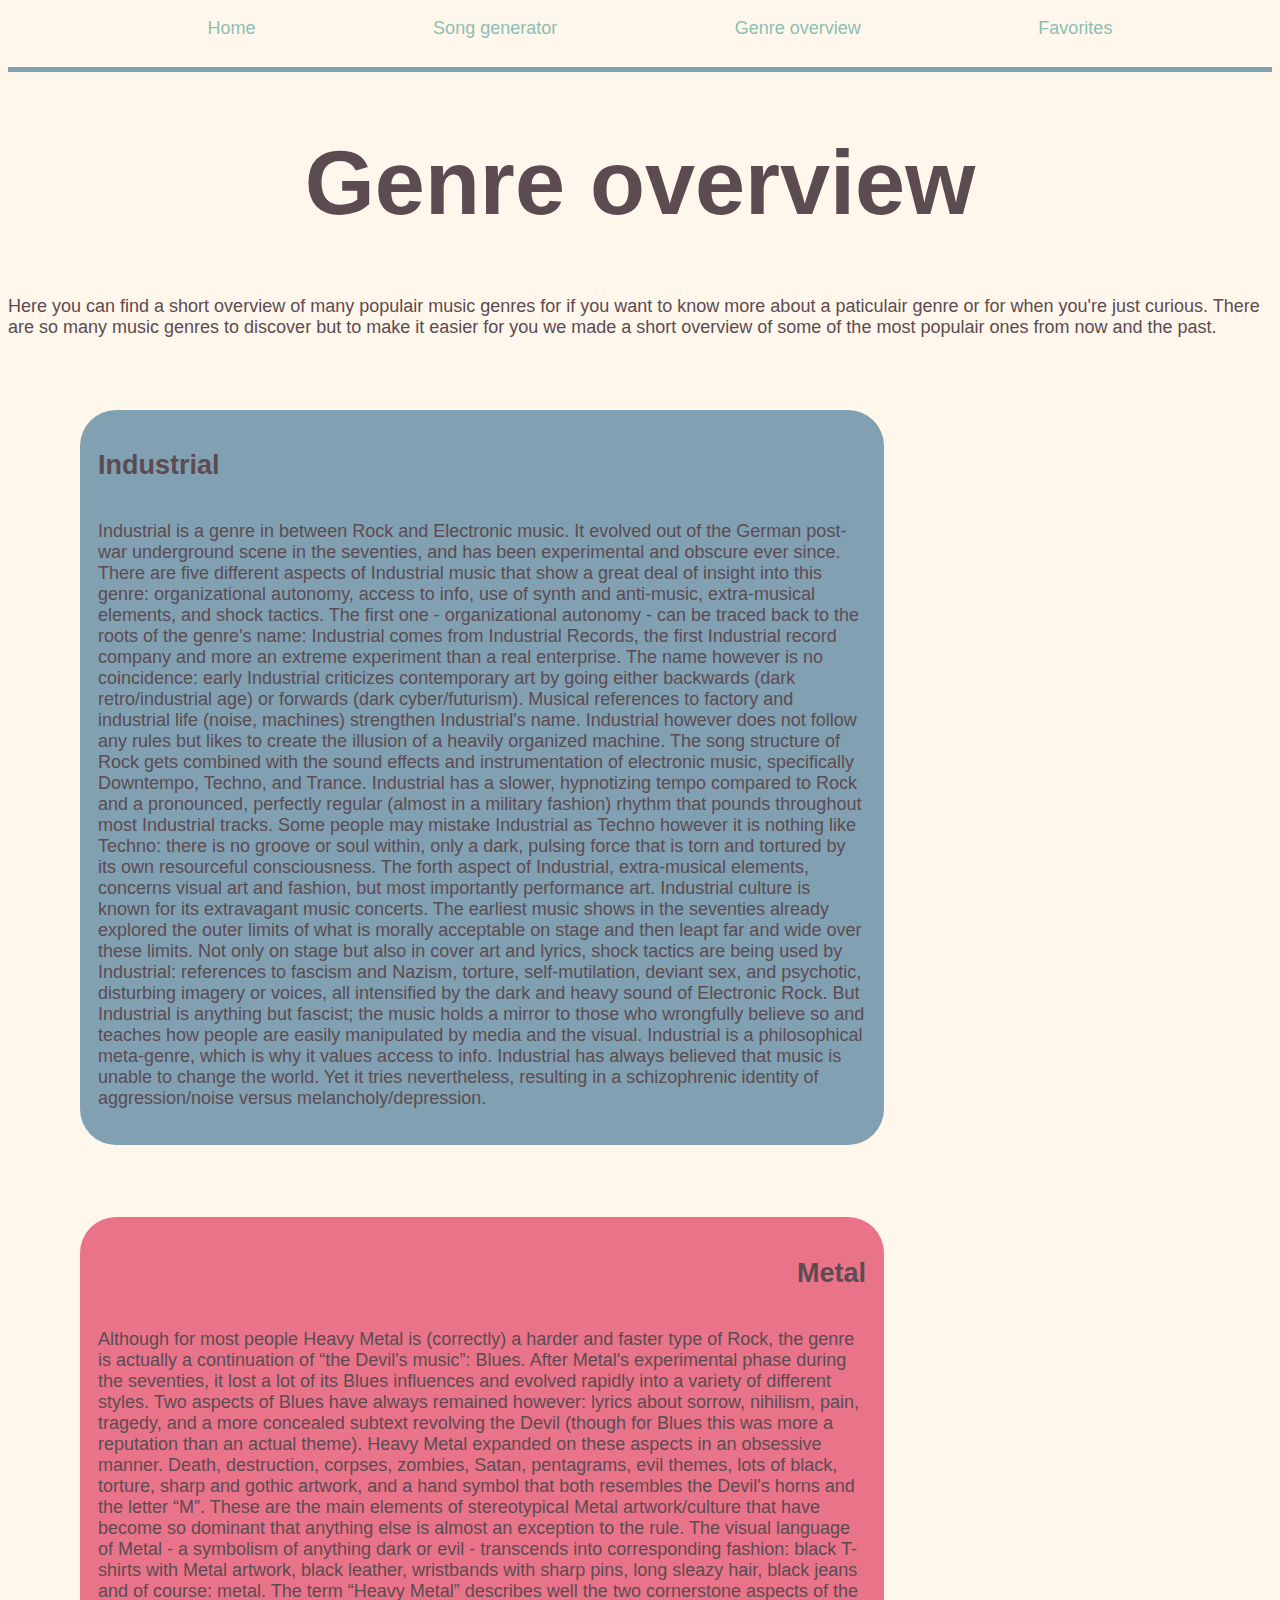
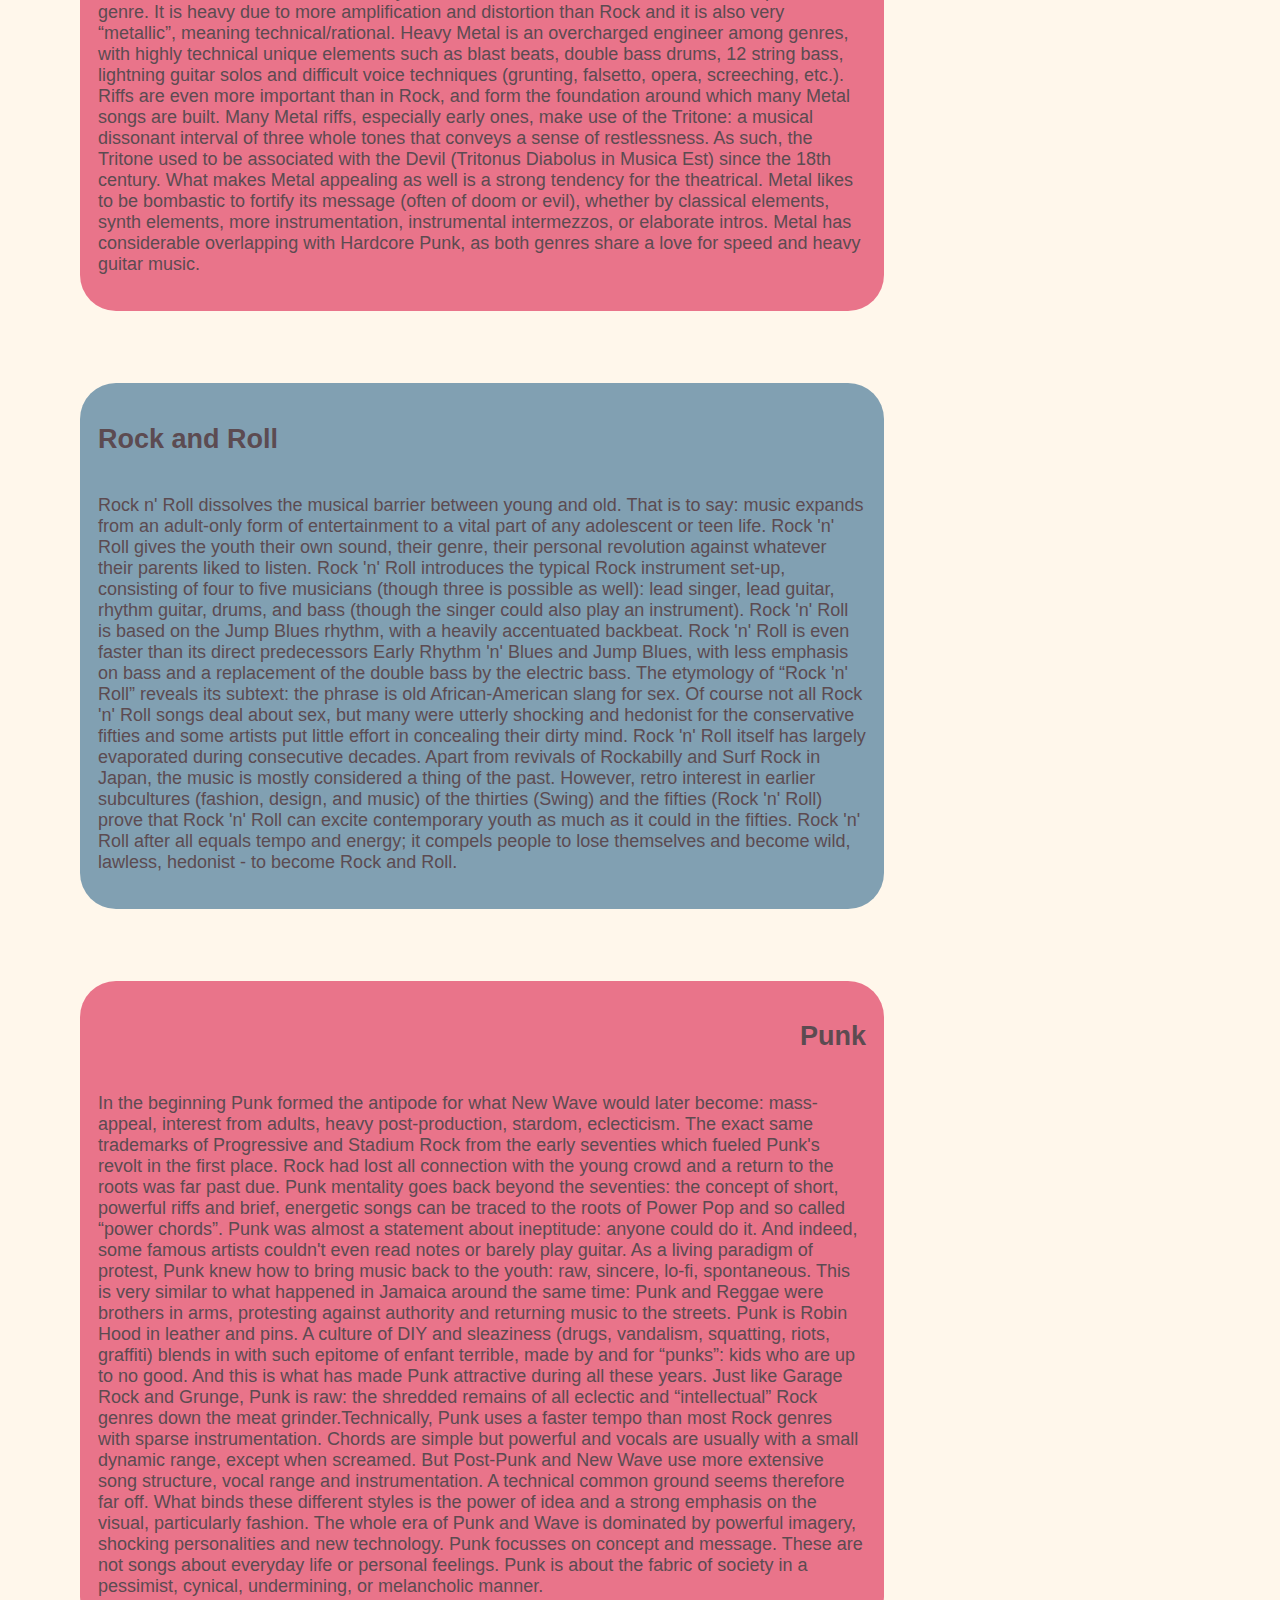
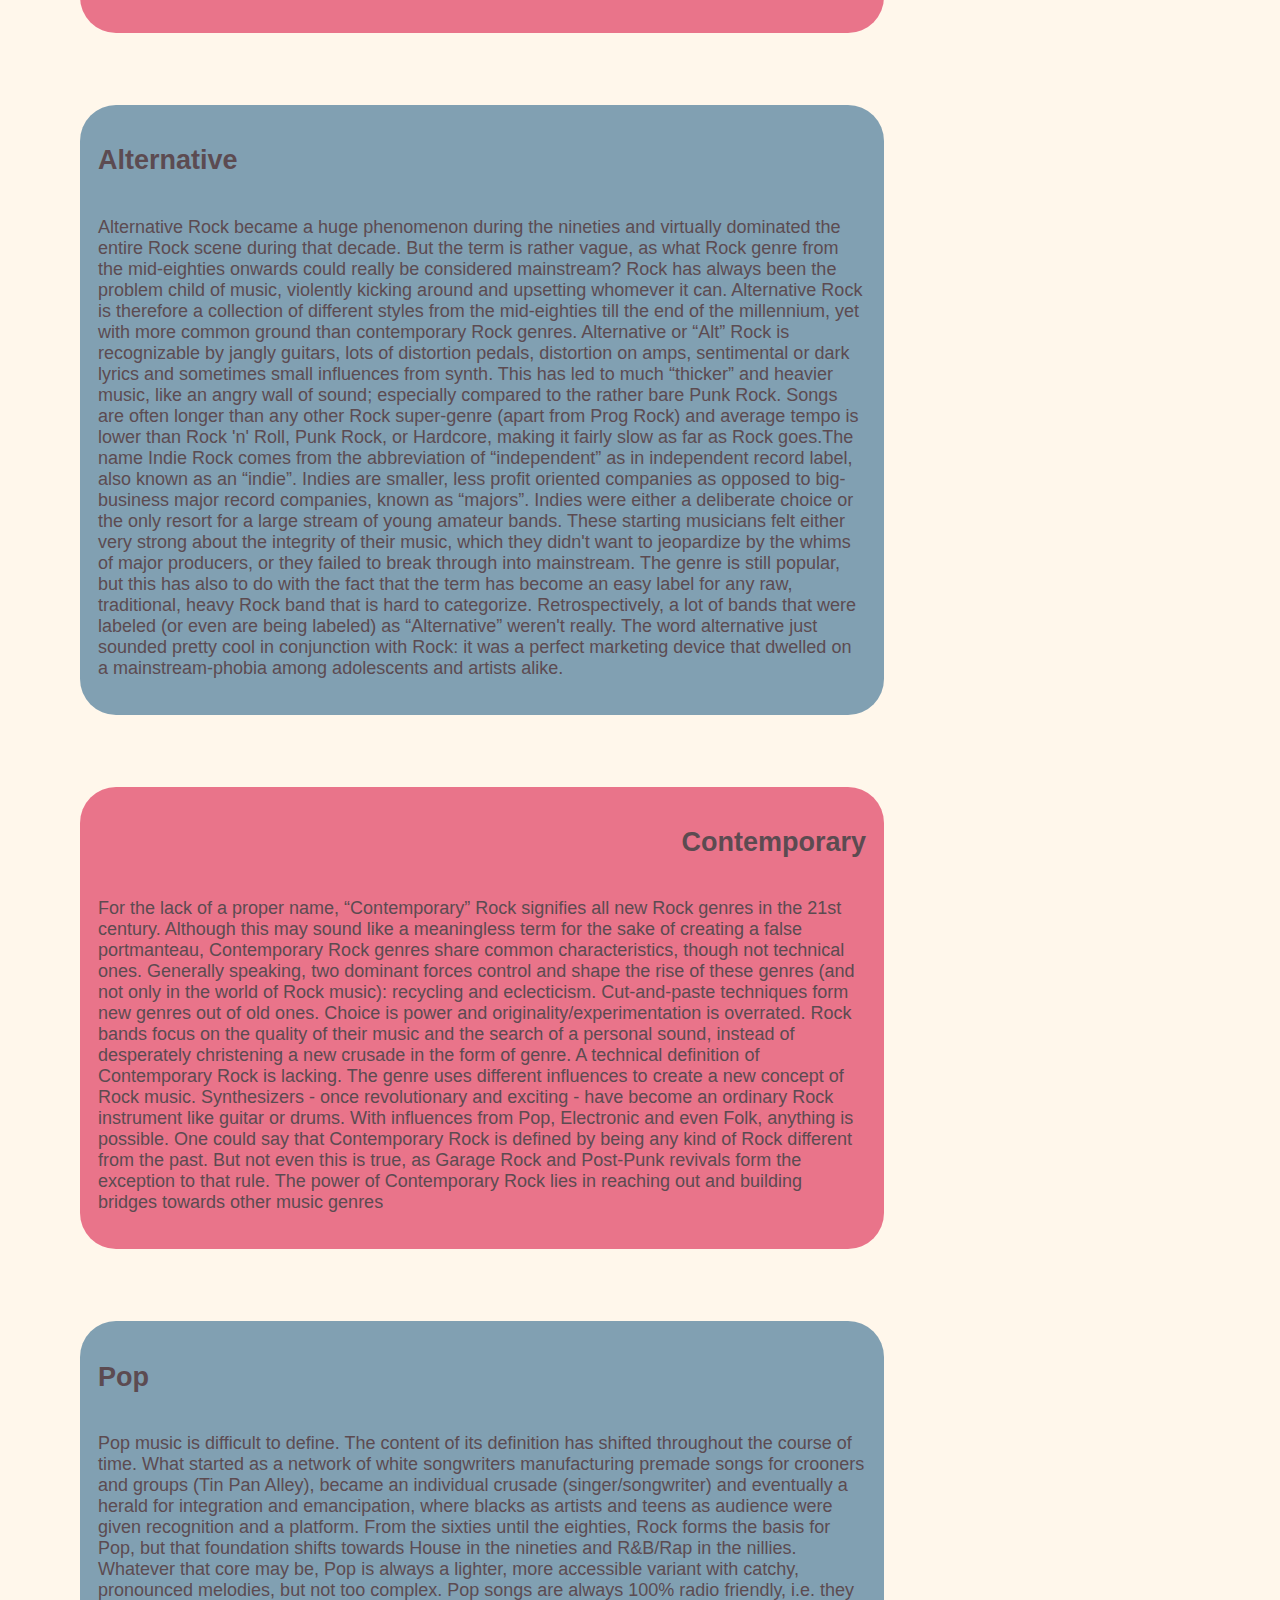
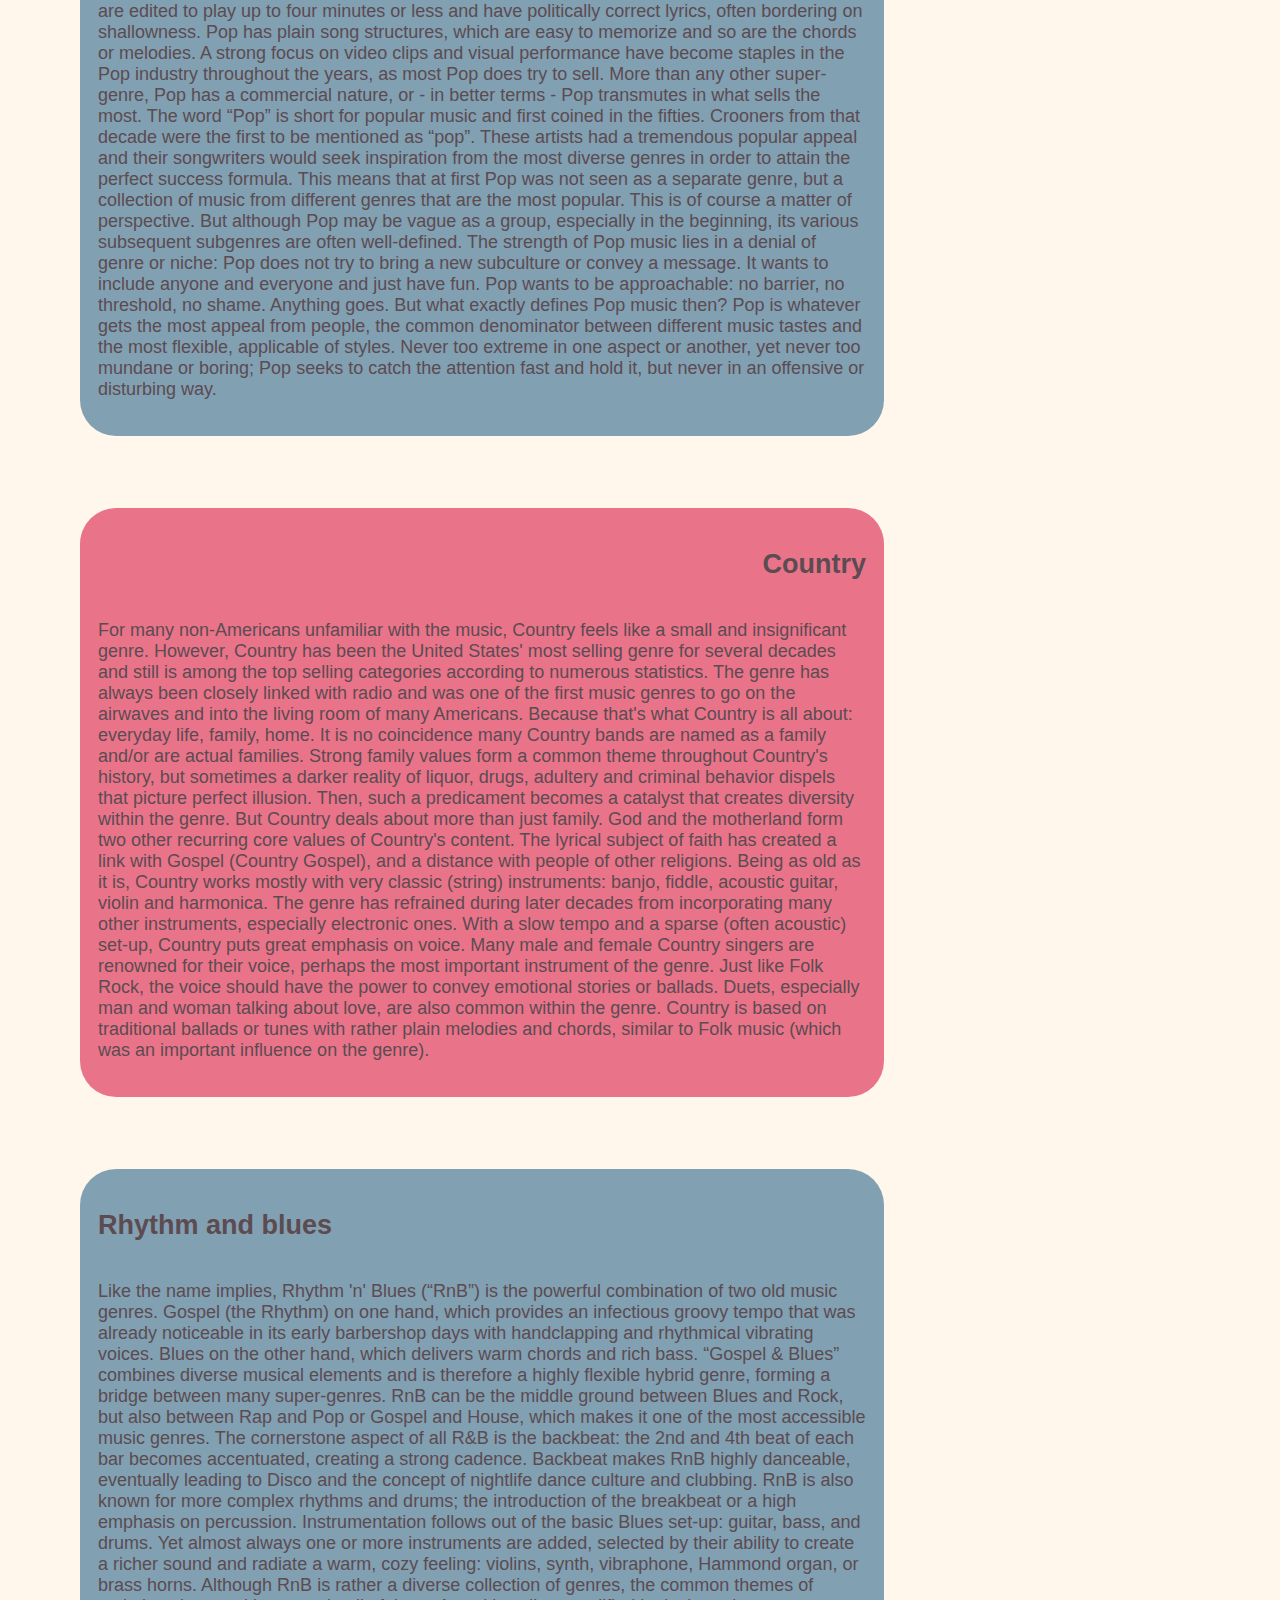
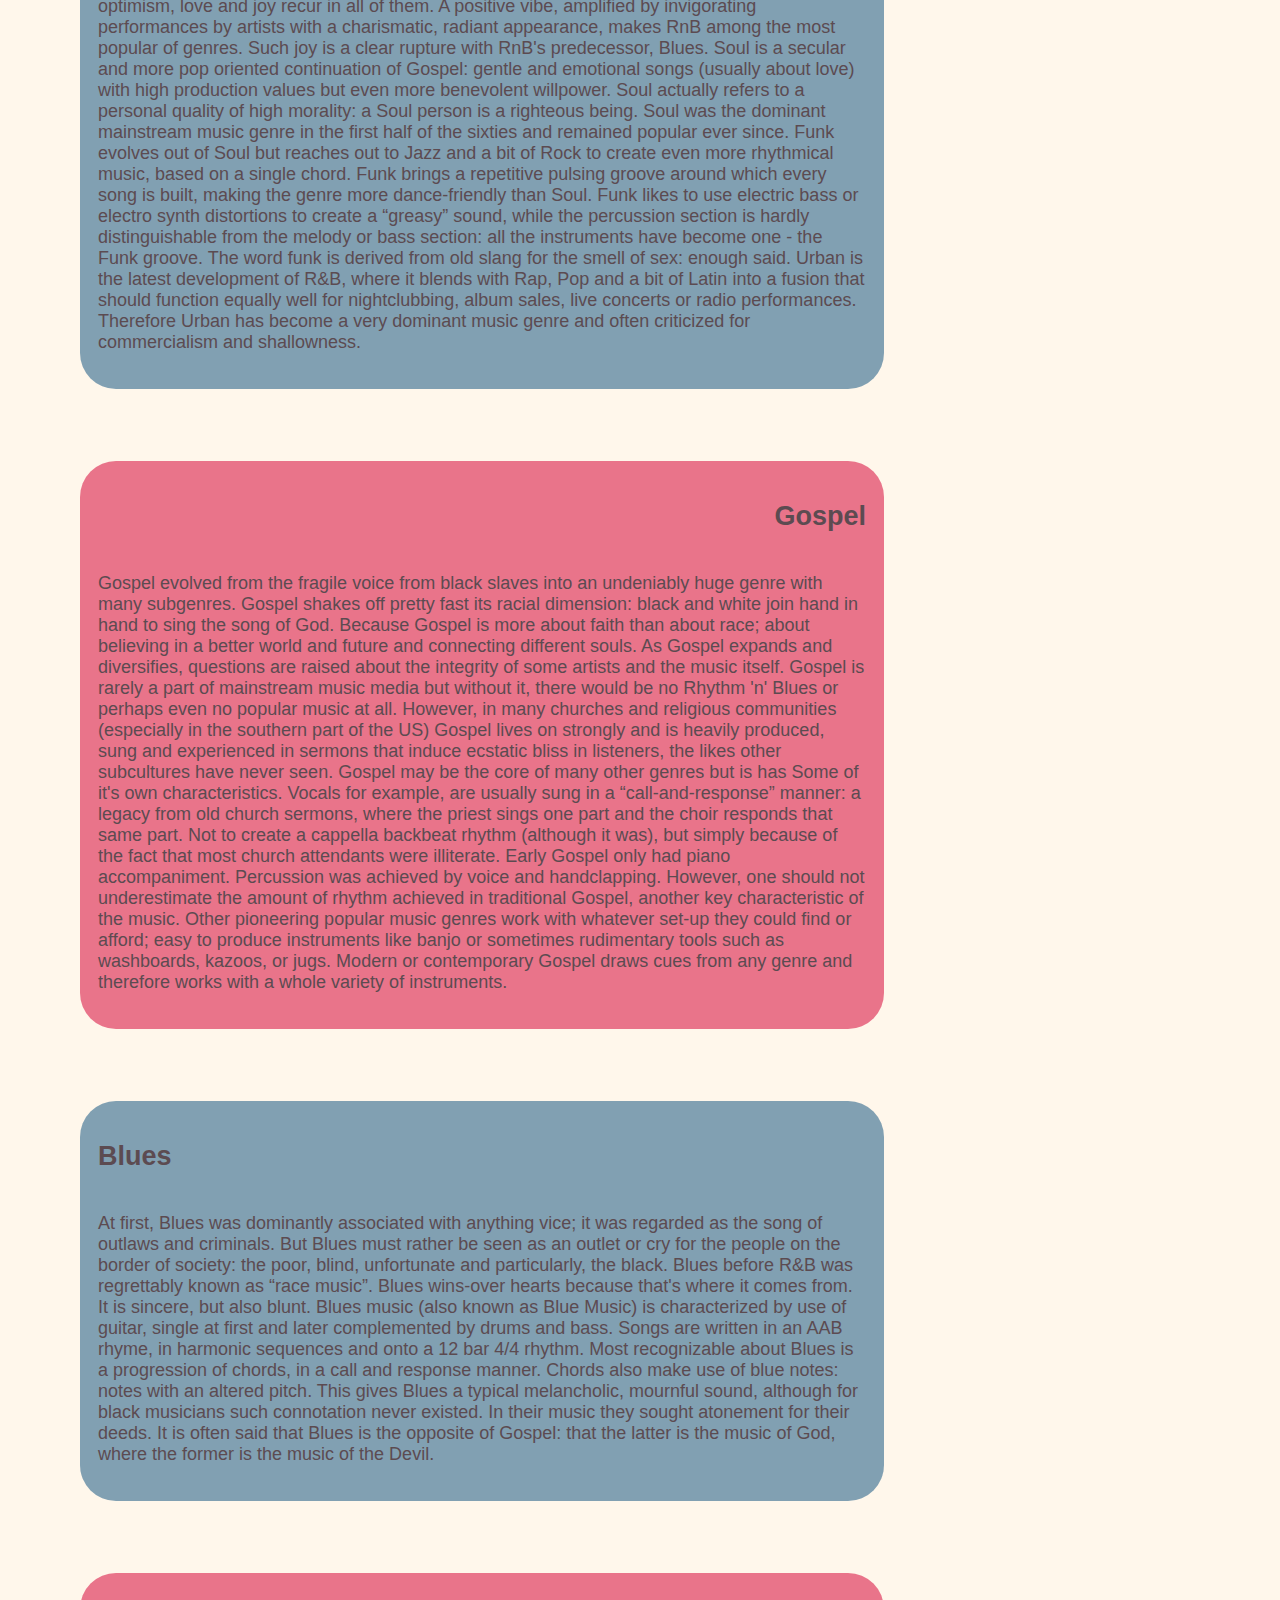
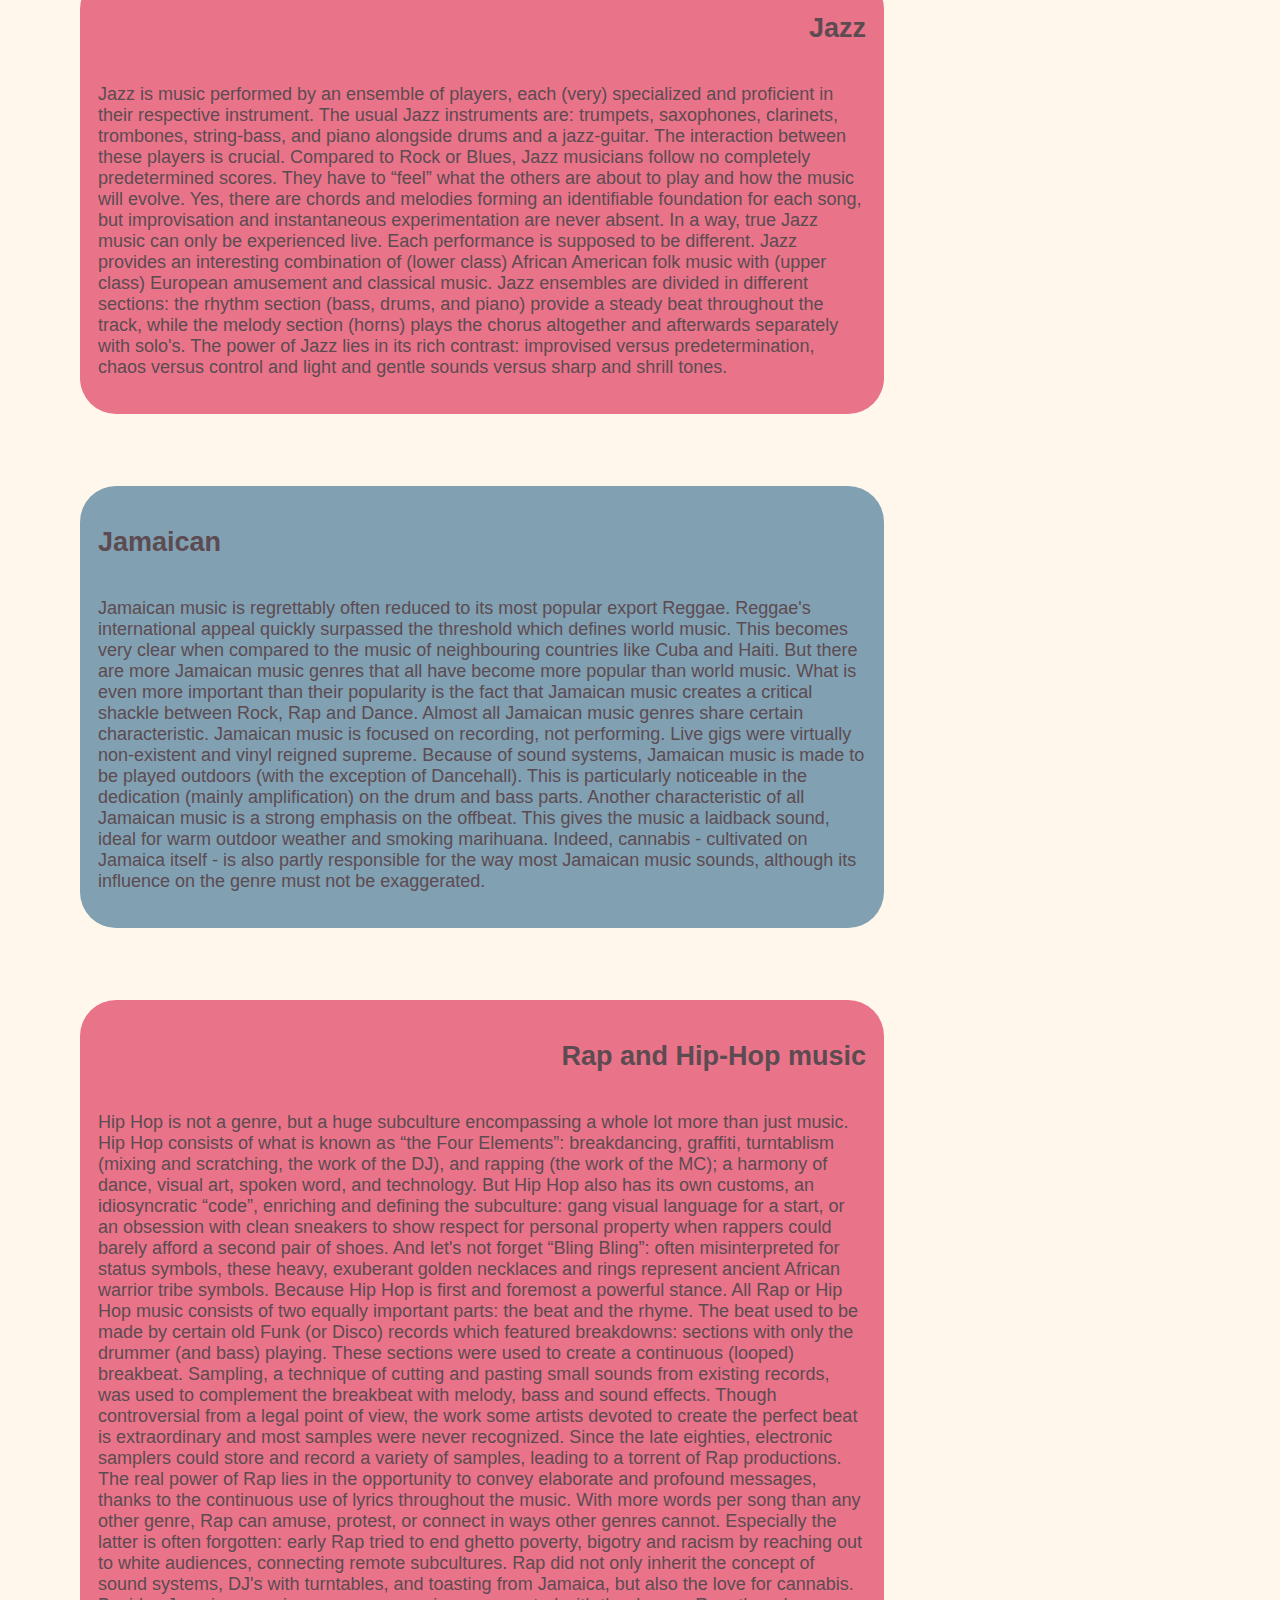
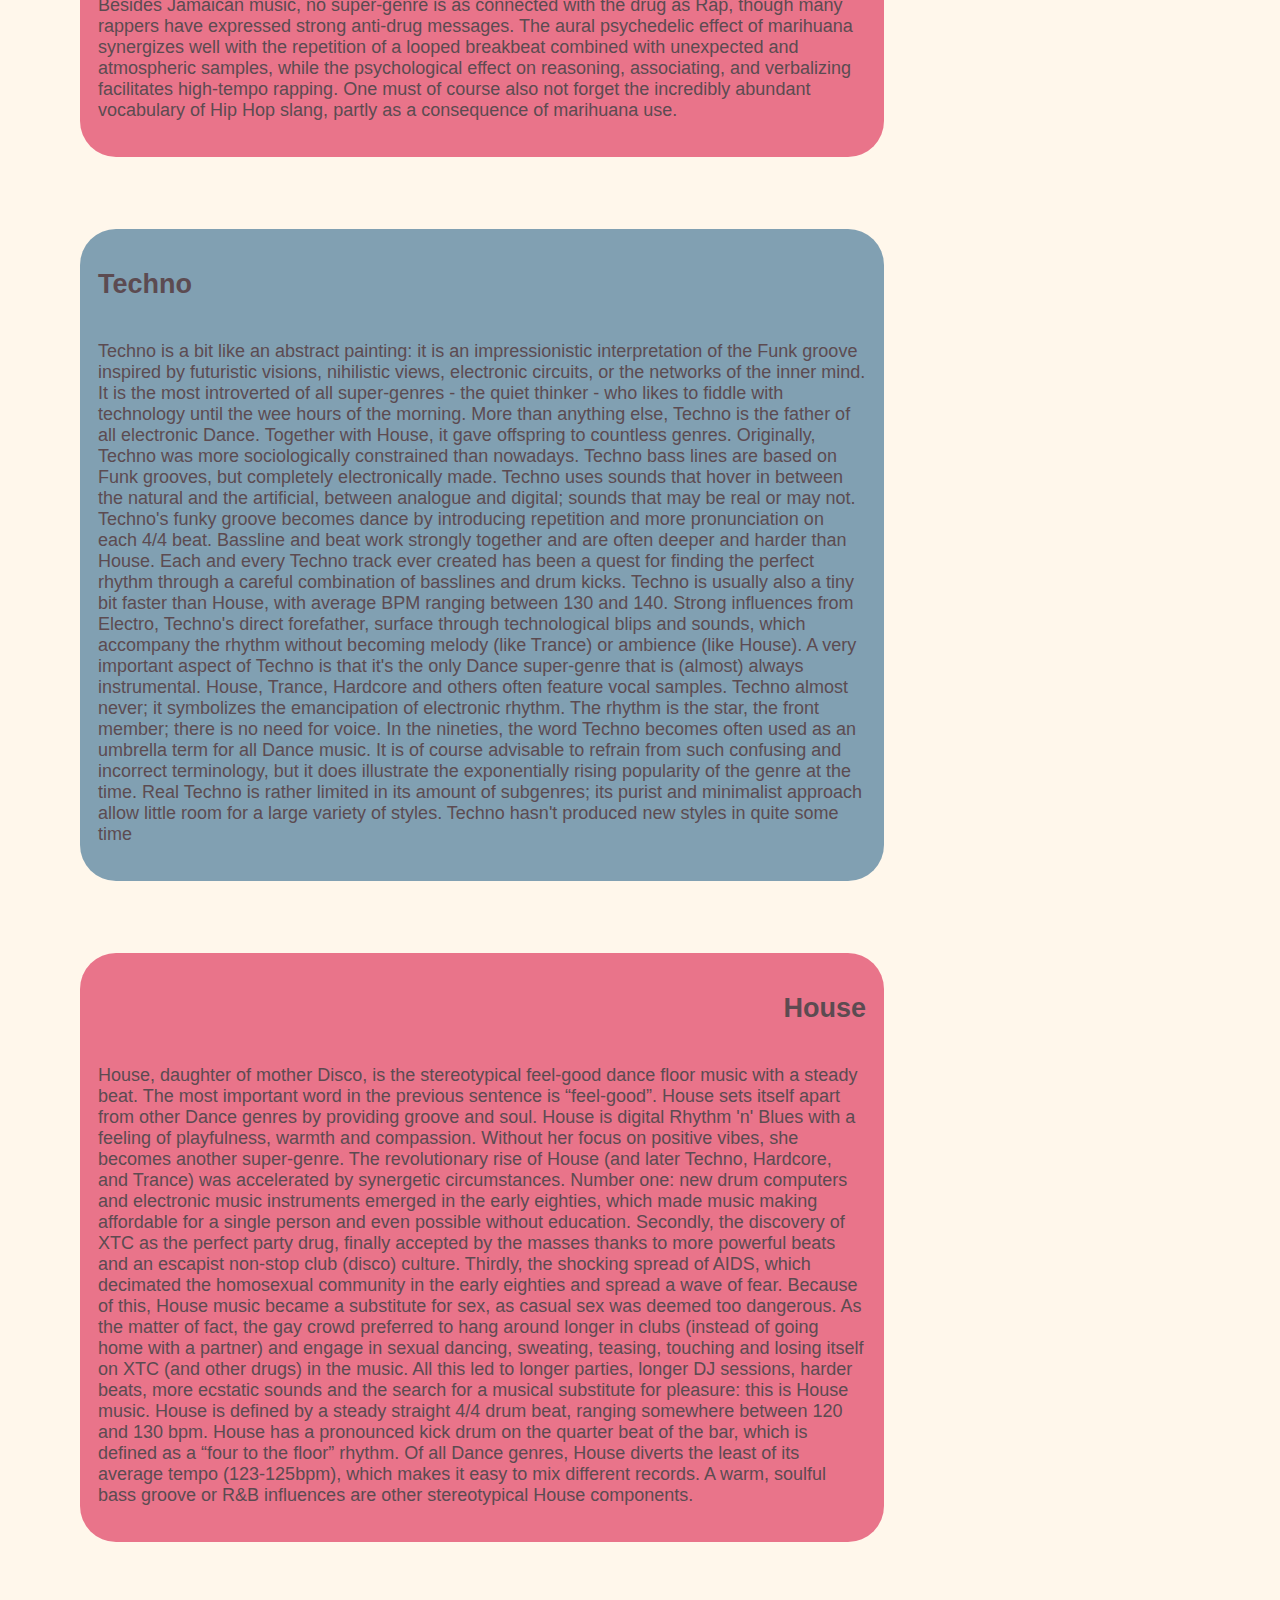
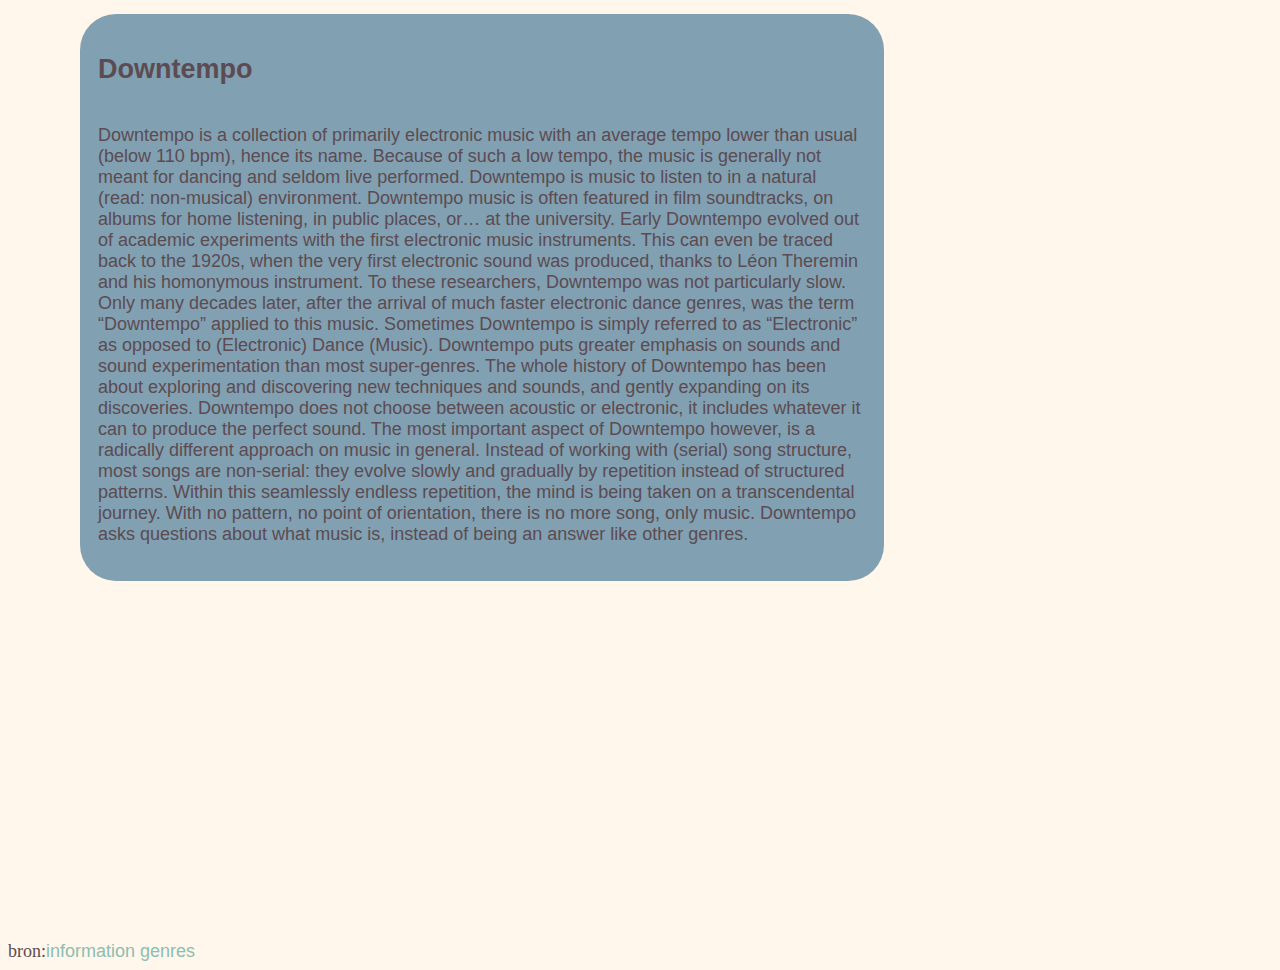
<file: genre-overview.html>
<!DOCTYPE html>
<html lang="en">
<head>
    <meta charset="UTF-8">
    <meta name="viewport" content="width=device-width, initial-scale=1.0">
    <title>music web</title>
    <link rel="stylesheet" href="css/styles.css">
</head>
<body>
    <header>
        <nav>
        <ul>
         <li><a href="index.html"> Home</a></li>
         <li><a href="songgenerator.html"> Song generator</a></li>
         <li><a href="genre-overview.html"> Genre overview</a></li>
         <li><a href="favorites.html"> Favorites</a></li>
        </ul>
        </nav>
    </header>
    <main>
        <section class="discription">
            <h1>Genre overview</h1>
            <article class="intro text">
                <p>Here you can find a short overview of many populair music genres for if you want to know more about a paticulair genre
                    or for when you're just curious. There are so many music genres to discover but to make it easier for you we made a short 
                    overview of some of the most populair ones from now and the past.</p>
            </article>
            </section>
       
        <section class="genres">
       
        <section class="genre-l">
        <h2>Industrial</h2>
        <article class="genre">
            <p>Industrial is a genre in between Rock and Electronic music.
            It evolved out of the German post-war underground scene in the seventies, 
            and has been experimental and obscure ever since. There are five different aspects 
            of Industrial music that show a great deal of insight into this genre: organizational 
            autonomy, access to info, use of synth and anti-music, extra-musical elements, and shock tactics.
            The first one - organizational autonomy - can be traced back to the roots of the genre's name: Industrial 
            comes from Industrial Records, the first Industrial record company and more an extreme experiment than a real enterprise. 
            The name however is no coincidence: early Industrial criticizes contemporary art by going either backwards (dark retro/industrial age) 
            or forwards (dark cyber/futurism). Musical references to factory and industrial life (noise, machines) strengthen Industrial's name.
            Industrial however does not follow any rules but likes to create the illusion of a heavily organized machine.
            The song structure of Rock gets combined with the sound effects and instrumentation of electronic music, specifically Downtempo, 
            Techno, and Trance. Industrial has a slower, hypnotizing tempo compared to Rock and a pronounced, perfectly regular 
            (almost in a military fashion) rhythm that pounds throughout most Industrial tracks.
            Some people may mistake Industrial as Techno however it is nothing like Techno: there is no groove or soul within, only a dark, pulsing force 
            that is torn and tortured by its own resourceful consciousness. The forth aspect of Industrial, extra-musical elements, concerns visual art 
            and fashion, but most importantly performance art. Industrial culture is known for its extravagant music concerts. 
            The earliest music shows in the seventies already explored the outer limits of what is morally acceptable on stage and then leapt far and 
            wide over these limits. Not only on stage but also in cover art and lyrics, shock tactics are being used by Industrial: 
            references to fascism and Nazism, torture, self-mutilation, deviant sex, and psychotic, disturbing imagery or voices, 
            all intensified by the dark and heavy sound of Electronic Rock. But Industrial is anything but fascist; the music holds a mirror to 
            those who wrongfully believe so and teaches how people are easily manipulated by media and the visual. Industrial is a philosophical 
            meta-genre, which is why it values access to info. Industrial has always believed that music is unable to change the world. Yet it tries nevertheless, 
            resulting in a schizophrenic identity of aggression/noise versus melancholy/depression.</p>
        </article>
        </section>

        <section class="genre-r">          
        <h2>Metal</h2>
        <article class="genre">
            <p>Although for most people Heavy Metal is (correctly) a harder and faster type of Rock, the genre is actually a continuation of 
                “the Devil's music”: Blues. After Metal's experimental phase during the seventies, it lost a lot of its Blues influences and 
                evolved rapidly into a variety of different styles. Two aspects of Blues have always remained however: lyrics about sorrow, 
                nihilism, pain, tragedy, and a more concealed subtext revolving the Devil (though for Blues this was more a reputation than an 
                actual theme). Heavy Metal expanded on these aspects in an obsessive manner. Death, destruction, corpses, zombies, Satan, 
                pentagrams, evil themes, lots of black, torture, sharp and gothic artwork, and a hand symbol that both resembles the Devil's 
                horns and the letter “M”. These are the main elements of stereotypical Metal artwork/culture that have become so dominant that 
                anything else is almost an exception to the rule. The visual language of Metal - a symbolism of anything dark or evil - transcends 
                into corresponding fashion: black T-shirts with Metal artwork, black leather, wristbands with sharp pins, long sleazy hair, 
                black jeans and of course: metal. The term “Heavy Metal” describes well the two cornerstone aspects of the genre. It is heavy due 
                to more amplification and distortion than Rock and it is also very “metallic”, meaning technical/rational. Heavy Metal is an 
                overcharged engineer among genres, with highly technical unique elements such as blast beats, double bass drums, 12 string bass, 
                lightning guitar solos and difficult voice techniques (grunting, falsetto, opera, screeching, etc.). Riffs are even more important 
                than in Rock, and form the foundation around which many Metal songs are built. Many Metal riffs, especially early ones, 
                make use of the Tritone: a musical dissonant interval of three whole tones that conveys a sense of restlessness. As such, 
                the Tritone used to be associated with the Devil (Tritonus Diabolus in Musica Est) since the 18th century. What makes Metal 
                appealing as well is a strong tendency for the theatrical. Metal likes to be bombastic to fortify its message 
                (often of doom or evil), whether by classical elements, synth elements, more instrumentation, instrumental intermezzos, 
                or elaborate intros. Metal has considerable overlapping with Hardcore Punk, as both genres share a love for speed and heavy guitar music.
                </p>
            </article>
            </section>

            <section class="genre-l">
        <h2>Rock and Roll</h2>
        <article class="genre">
            <p>Rock n' Roll dissolves the musical barrier between young and old. That is to say: music expands from an adult-only form of entertainment 
                to a vital part of any adolescent or teen life. Rock 'n' Roll gives the youth their own sound, their genre, their personal revolution against 
                whatever their parents liked to listen. Rock 'n' Roll introduces the typical Rock instrument set-up, consisting of four to five 
                musicians (though three is possible as well): lead singer, lead guitar, rhythm guitar, drums, and bass 
                (though the singer could also play an instrument). Rock 'n' Roll is based on the Jump Blues rhythm, with a heavily 
                accentuated backbeat. Rock 'n' Roll is even faster than its direct predecessors Early Rhythm 'n' Blues and Jump Blues, with less 
                emphasis on bass and a replacement of the double bass by the electric bass. The etymology of “Rock 'n' Roll” reveals its subtext: 
                the phrase is old African-American slang for sex. Of course not all Rock 'n' Roll songs deal about sex, but many were utterly 
                shocking and hedonist for the conservative fifties and some artists put little effort in concealing their dirty mind. Rock 'n' Roll 
                itself has largely evaporated during consecutive decades. Apart from revivals of Rockabilly and Surf Rock in Japan, 
                the music is mostly considered a thing of the past. However, retro interest in earlier subcultures (fashion, design, and music) 
                of the thirties (Swing) and the fifties (Rock 'n' Roll) prove that Rock 'n' Roll can excite contemporary youth as much as it could 
                in the fifties. Rock 'n' Roll after all equals tempo and energy; it compels people to lose themselves and become wild, lawless, 
                hedonist - to become Rock and Roll.</p>
            </article>
            </section>

          <section class="genre-r">
        <h2>Punk</h2>
        <article class="genre">
            <p> In the beginning Punk formed the antipode for what New Wave would later become: mass-appeal, interest from adults, 
                heavy post-production, stardom, eclecticism. The exact same trademarks of Progressive and Stadium Rock from the early seventies 
                which fueled Punk's revolt in the first place. Rock had lost all connection with the young crowd and a return to the roots was far 
                past due. Punk mentality goes back beyond the seventies: the concept of short, powerful riffs and brief, energetic songs can be 
                traced to the roots of Power Pop and so called “power chords”.  Punk was almost a statement about ineptitude: anyone could do it. 
                And indeed, some famous artists couldn't even read notes or barely play guitar. As a living paradigm of protest, Punk knew how to bring 
                music back to the youth: raw, sincere, lo-fi, spontaneous. This is very similar to what happened in Jamaica around the same time: Punk and 
                Reggae were brothers in arms, protesting against authority and returning music to the streets. Punk is Robin Hood in leather and pins. 
                A culture of DIY and sleaziness (drugs, vandalism, squatting, riots, graffiti) blends in with such epitome of enfant terrible, made by and 
                for “punks”: kids who are up to no good. And this is what has made Punk attractive during all these years. Just like Garage Rock and Grunge, 
                Punk is raw: the shredded remains of all eclectic and “intellectual” Rock genres down the meat grinder.Technically, Punk uses a faster 
                tempo than most Rock genres with sparse instrumentation. Chords are simple but powerful and vocals are usually with a small dynamic range, 
                except when screamed. But Post-Punk and New Wave use more extensive song structure, vocal range and instrumentation. A technical common 
                ground seems therefore far off. What binds these different styles is the power of idea and a strong emphasis on the visual, particularly 
                fashion. The whole era of Punk and Wave is dominated by powerful imagery, shocking personalities and new technology. Punk focusses on concept and message. 
                These are not songs about everyday life or personal feelings. Punk is about the fabric of society in a pessimist, cynical, undermining, or 
                melancholic manner.</p>
            </article>
            </section>

           <section class="genre-l">
        <h2>Alternative</h2>
        <article class="genre">
            <p>Alternative Rock became a huge phenomenon during the nineties and virtually dominated the entire Rock scene during that decade. 
               But the term is rather vague, as what Rock genre from the mid-eighties onwards could really be considered mainstream? Rock has 
               always been the problem child of music, violently kicking around and upsetting whomever it can. Alternative Rock is therefore a 
               collection of different styles from the mid-eighties till the end of the millennium, yet with more common ground than contemporary 
               Rock genres. Alternative or “Alt” Rock is recognizable by jangly guitars, lots of distortion pedals, distortion on amps, 
               sentimental or dark lyrics and sometimes small influences from synth. This has led to much “thicker” and heavier music, like an 
               angry wall of sound; especially compared to the rather bare Punk Rock. Songs are often longer than any other Rock super-genre 
               (apart from Prog Rock) and average tempo is lower than Rock 'n' Roll, Punk Rock, or Hardcore, making it fairly slow as far as Rock 
               goes.The name Indie Rock comes from the abbreviation of “independent” as in independent record label, also known as an “indie”. 
               Indies are smaller, less profit oriented companies as opposed to big-business major record companies, known as “majors”. 
               Indies were either a deliberate choice or the only resort for a large stream of young amateur bands. These starting musicians felt 
               either very strong about the integrity of their music, which they didn't want to jeopardize by the whims of major producers, or 
               they failed to break through into mainstream. The genre is still popular, but this has also to do with the fact that the term has 
               become an easy label for any raw, traditional, heavy Rock band that is hard to categorize. Retrospectively, a lot of bands that were 
               labeled (or even are being labeled) as “Alternative” weren't really. The word alternative just sounded pretty cool in conjunction with 
               Rock: it was a perfect marketing device that dwelled on a mainstream-phobia among adolescents and artists alike.</p>
            </article>
            </section>

           <section class="genre-r">
            <h2>Contemporary</h2>
            <article class="genre">
            <p>For the lack of a proper name, “Contemporary” Rock signifies all new Rock genres in the 21st century. Although this may sound 
                like a meaningless term for the sake of creating a false portmanteau, Contemporary Rock genres share common characteristics, 
                though not technical ones. Generally speaking, two dominant forces control and shape the rise of these genres 
                (and not only in the world of Rock music): recycling and eclecticism. Cut-and-paste techniques form new genres out of old ones. 
                Choice is power and originality/experimentation is overrated. Rock bands focus on the quality of their music and the search of a 
                personal sound, instead of desperately christening a new crusade in the form of genre. A technical definition of Contemporary Rock 
                is lacking. The genre uses different influences to create a new concept of Rock music. Synthesizers - once revolutionary and 
                exciting - have become an ordinary Rock instrument like guitar or drums. With influences from Pop, Electronic and even Folk, 
                anything is possible. One could say that Contemporary Rock is defined by being any kind of Rock different from the past. 
                But not even this is true, as Garage Rock and Post-Punk revivals form the exception to that rule. The power of Contemporary Rock 
                lies in reaching out and building bridges towards other music genres</p>
            </article>
            </section>

            <section class="genre-l">
            <h2>Pop</h2>
            <article class="genre">
            <p>Pop music is difficult to define. The content of its definition has shifted throughout the course of time. What started as a 
                network of white songwriters manufacturing premade songs for crooners and groups (Tin Pan Alley), became an individual crusade 
                (singer/songwriter) and eventually a herald for integration and emancipation, where blacks as artists and teens as audience were 
                given recognition and a platform. From the sixties until the eighties, Rock forms the basis for Pop, but that foundation shifts 
                towards House in the nineties and R&B/Rap in the nillies. Whatever that core may be, Pop is always a lighter, more accessible 
                variant with catchy, pronounced melodies, but not too complex. Pop songs are always 100% radio friendly, i.e. they are edited to 
                play up to four minutes or less and have politically correct lyrics, often bordering on shallowness. Pop has plain song structures, 
                which are easy to memorize and so are the chords or melodies. A strong focus on video clips and visual performance have become 
                staples in the Pop industry throughout the years, as most Pop does try to sell. More than any other super-genre, Pop has a commercial
                 nature, or - in better terms - Pop transmutes in what sells the most. The word “Pop” is short for popular music and first coined 
                 in the fifties. Crooners from that decade were the first to be mentioned as “pop”. These artists had a tremendous popular appeal 
                 and their songwriters would seek inspiration from the most diverse genres in order to attain the perfect success formula. This 
                 means that at first Pop was not seen as a separate genre, but a collection of music from different genres that are the most 
                 popular. This is of course a matter of perspective. But although Pop may be vague as a group, especially in the beginning, its 
                 various subsequent subgenres are often well-defined. The strength of Pop music lies in a denial of genre or niche: Pop does not try 
                 to bring a new subculture or convey a message. It wants to include anyone and everyone and just have fun. Pop wants to be 
                 approachable: no barrier, no threshold, no shame. Anything goes. But what exactly defines Pop music then? Pop is whatever gets the most 
                 appeal from people, the common denominator between different music tastes and the most flexible, applicable of styles. Never too extreme 
                 in one aspect or another, yet never too mundane or boring; Pop seeks to catch the attention fast and hold it, but never in an offensive or 
                 disturbing way.</p>
                </article>
            </section>

          <section class="genre-r">
            <h2>Country</h2>
            <article class="genre">
            <p>For many non-Americans unfamiliar with the music, Country feels like a small and insignificant genre. However, Country has been the 
                United States' most selling genre for several decades and still is among the top selling categories according to numerous statistics. 
                The genre has always been closely linked with radio and was one of the first music genres to go on the airwaves and into the living room 
                of many Americans. Because that's what Country is all about: everyday life, family, home. It is no coincidence many Country bands are named 
                as a family and/or are actual families. Strong family values form a common theme throughout Country's history, but sometimes a darker reality 
                of liquor, drugs, adultery and criminal behavior dispels that picture perfect illusion. Then, such a predicament becomes a catalyst that 
                creates diversity within the genre. But Country deals about more than just family. God and the motherland form two other recurring core values 
                of Country's content. The lyrical subject of faith has created a link with Gospel (Country Gospel), and a distance with people of other 
                religions. Being as old as it is, Country works mostly with very classic (string) instruments: banjo, fiddle, acoustic guitar, 
                violin and harmonica. The genre has refrained during later decades from incorporating many other instruments, especially electronic 
                ones. With a slow tempo and a sparse (often acoustic) set-up, Country puts great emphasis on voice. Many male and female Country 
                singers are renowned for their voice, perhaps the most important instrument of the genre. Just like Folk Rock, the voice should have 
                the power to convey emotional stories or ballads. Duets, especially man and woman talking about love, are also common within the 
                genre. Country is based on traditional ballads or tunes with rather plain melodies and chords, similar to Folk music 
                (which was an important influence on the genre).</p>
            </article>
            </section>

            <section class="genre-l">
            <h2>Rhythm and blues</h2>
            <article class="genre">
            <p>Like the name implies, Rhythm 'n' Blues (“RnB”) is the powerful combination of two old music genres. Gospel (the Rhythm) on one 
                hand, which provides an infectious groovy tempo that was already noticeable in its early barbershop days with handclapping and 
                rhythmical vibrating voices. Blues on the other hand, which delivers warm chords and rich bass. “Gospel & Blues” combines diverse 
                musical elements and is therefore a highly flexible hybrid genre, forming a bridge between many super-genres. RnB can be the 
                middle ground between Blues and Rock, but also between Rap and Pop or Gospel and House, which makes it one of the most accessible 
                music genres. The cornerstone aspect of all R&B is the backbeat: the 2nd and 4th beat of each bar becomes accentuated, creating a strong 
                cadence. Backbeat makes RnB highly danceable, eventually leading to Disco and the concept of nightlife dance culture and clubbing. RnB is also 
                known for more complex rhythms and drums; the introduction of the breakbeat or a high emphasis on percussion. Instrumentation follows out of 
                the basic Blues set-up: guitar, bass, and drums. Yet almost always one or more instruments are added, selected by their ability to create a 
                richer sound and radiate a warm, cozy feeling: violins, synth, vibraphone, Hammond organ, or brass horns. Although RnB is rather a 
                diverse collection of genres, the common themes of optimism, love and joy recur in all of them. A positive vibe, amplified by 
                invigorating performances by artists with a charismatic, radiant appearance, makes RnB among the most popular of genres. 
                Such joy is a clear rupture with RnB's predecessor, Blues. Soul is a secular and more pop oriented continuation of Gospel: gentle and 
                emotional songs (usually about love) with high production values but even more benevolent willpower. Soul actually refers to a personal 
                quality of high morality: a Soul person is a righteous being. Soul was the dominant mainstream music genre in the first half of the sixties 
                and remained popular ever since. Funk evolves out of Soul but reaches out to Jazz and a bit of Rock to create even more rhythmical music, 
                based on a single chord. Funk brings a repetitive pulsing groove around which every song is built, making the genre more dance-friendly 
                than Soul. Funk likes to use electric bass or electro synth distortions to create a “greasy” sound, while the percussion section is hardly 
                distinguishable from the melody or bass section: all the instruments have become one - the Funk groove. The word funk is derived from 
                old slang for the smell of sex: enough said. Urban is the latest development of R&B, where it blends with Rap, Pop and a bit of Latin into a 
                fusion that should function equally well for nightclubbing, album sales, live concerts or radio performances. Therefore Urban has become a 
                very dominant music genre and often criticized for commercialism and shallowness.  </p>
            </article>
            </section>


            <section class="genre-r">
            <h2>Gospel</h2>
            <article class="genre">
            <p>Gospel evolved from the fragile voice from black slaves into an undeniably huge genre with many subgenres. Gospel shakes 
                off pretty fast its racial dimension: black and white join hand in hand to sing the song of God. Because Gospel is more about faith 
                than about race; about believing in a better world and future and connecting different souls. As Gospel expands and diversifies, 
                questions are raised about the integrity of some artists and the music itself. Gospel is rarely a part of mainstream music media but without it, 
                there would be no Rhythm 'n' Blues or perhaps even no popular music at all. However, in many churches and religious communities 
                (especially in the southern part of the US) Gospel lives on strongly and is heavily produced, sung and experienced in sermons 
                that induce ecstatic bliss in listeners, the likes other subcultures have never seen. Gospel may be the core of many other genres but is has Some
                of it's own characteristics. Vocals for example, are usually sung in a “call-and-response” manner: a legacy from old church sermons, where the 
                priest sings one part and the choir responds that same part. Not to create a cappella backbeat rhythm (although it was), but simply because of 
                the fact that most church attendants were illiterate. Early Gospel only had piano accompaniment. Percussion was achieved by voice and 
                handclapping. However, one should not underestimate the amount of rhythm achieved in traditional Gospel, another key characteristic of the 
                music. Other pioneering popular music genres work with whatever set-up they could find or afford; easy to produce instruments like banjo or 
                sometimes rudimentary tools such as washboards, kazoos, or jugs. Modern or contemporary Gospel draws cues from any genre and therefore works 
                with a whole variety of instruments.</p>
            </article>
            </section>

            <section class="genre-l">
            <h2>Blues</h2>
            <article class="genre">
            <p>At first, Blues was dominantly associated with anything vice; it was regarded as the song of outlaws and criminals. But Blues must rather
                be seen as an outlet or cry for the people on the border of society: the poor, blind, unfortunate and particularly, the black. Blues 
                before R&B was regrettably known as “race music”. Blues wins-over hearts because that's where it comes from. It is sincere, but also 
                blunt. Blues music (also known as Blue Music) is characterized by use of guitar, single at first and later complemented by drums and bass. 
                Songs are written in an AAB rhyme, in harmonic sequences and onto a 12 bar 4/4 rhythm. Most recognizable about Blues is a progression of 
                chords, in a call and response manner. Chords also make use of blue notes: notes with an altered pitch. This gives Blues a typical melancholic, 
                mournful sound, although for black musicians such connotation never existed. In their music they sought atonement for their deeds. It is often said 
                that Blues is the opposite of Gospel: that the latter is the music of God, where the former is the music of the Devil.</p>
            </article>
            </section>

          <section class="genre-r">
            <h2>Jazz</h2>
            <article class="genre">
            <p>Jazz is music performed by an ensemble of players, each (very) specialized and proficient in their respective instrument. 
                The usual Jazz instruments are: trumpets, saxophones, clarinets, trombones, string-bass, and piano alongside drums and a 
                jazz-guitar. The interaction between these players is crucial. Compared to Rock or Blues, Jazz musicians follow no completely 
                predetermined scores. They have to “feel” what the others are about to play and how the music will evolve. Yes, there are chords 
                and melodies forming an identifiable foundation for each song, but improvisation and instantaneous experimentation are never 
                absent. In a way, true Jazz music can only be experienced live. Each performance is supposed to be different. Jazz provides an interesting 
                combination of (lower class) African American folk music with (upper class) European amusement and classical music.  Jazz ensembles are divided 
                in different sections: the rhythm section (bass, drums, and piano) provide a steady beat throughout the track, while the melody section (horns) 
                plays the chorus altogether and afterwards separately with solo's. The power of Jazz lies in its rich contrast: improvised versus predetermination, 
                chaos versus control and light and gentle sounds versus sharp and shrill tones.</p>
            </article>
            </section>

            <section class="genre-l">
            <h2>Jamaican</h2>
            <article class="genre">
            <p>Jamaican music is regrettably often reduced to its most popular export Reggae. Reggae's international appeal quickly surpassed the 
                threshold which defines world music. This becomes very clear when compared to the music of neighbouring countries like Cuba and 
                Haiti. But there are more Jamaican music genres that all have become more popular than world music. What is even more important 
                than their popularity is the fact that Jamaican music creates a critical shackle between Rock, Rap and Dance. Almost all Jamaican 
                music genres share certain characteristic. Jamaican music is focused on recording, not performing. Live gigs were virtually non-existent 
                and vinyl reigned supreme. Because of sound systems, Jamaican music is made to be played outdoors (with the exception of Dancehall). This is 
                particularly noticeable in the dedication (mainly amplification) on the drum and bass parts. Another characteristic of all Jamaican music is 
                a strong emphasis on the offbeat. This gives the music a laidback sound, ideal for warm outdoor weather and smoking marihuana. Indeed, 
                cannabis - cultivated on Jamaica itself - is also partly responsible for the way most Jamaican music sounds, although its influence on the 
                genre must not be exaggerated.</p>
            </article>
            </section>

            <section class="genre-r">
            <h2>Rap and Hip-Hop music</h2>
            <article class="genre">
            <p>Hip Hop is not a genre, but a huge subculture encompassing a whole lot more than just music. Hip Hop consists of what is known 
                as “the Four Elements”: breakdancing, graffiti, turntablism (mixing and scratching, the work of the DJ), and rapping 
                (the work of the MC); a harmony of dance, visual art, spoken word, and technology. But Hip Hop also has its own customs, 
                an idiosyncratic “code”, enriching and defining the subculture: gang visual language for a start, or an obsession with clean 
                sneakers to show respect for personal property when rappers could barely afford a second pair of shoes. And let's not 
                forget “Bling Bling”: often misinterpreted for status symbols, these heavy, exuberant golden necklaces and rings represent ancient
                African warrior tribe symbols. Because Hip Hop is first and foremost a powerful stance. All Rap or Hip Hop music consists of two equally 
                important parts: the beat and the rhyme. The beat used to be made by certain old Funk (or Disco) records which featured 
                breakdowns: sections with only the drummer (and bass) playing. These sections were used to create a continuous (looped) breakbeat. 
                Sampling, a technique of cutting and pasting small sounds from existing records, was used to complement the breakbeat with melody, 
                bass and sound effects. Though controversial from a legal point of view, the work some artists devoted to create the perfect beat 
                is extraordinary and most samples were never recognized. Since the late eighties, electronic samplers could store and record a 
                variety of samples, leading to a torrent of Rap productions. The real power of Rap lies in the opportunity to convey elaborate and 
                profound messages, thanks to the continuous use of lyrics throughout the music. With more words per song than any other genre, Rap can 
                amuse, protest, or connect in ways other genres cannot. Especially the latter is often forgotten: early Rap tried to end ghetto 
                poverty, bigotry and racism by reaching out to white audiences, connecting remote subcultures. Rap did not only inherit the concept 
                of sound systems, DJ's with turntables, and toasting from Jamaica, but also the love for cannabis. Besides Jamaican music, no 
                super-genre is as connected with the drug as Rap, though many rappers have expressed strong anti-drug messages. The aural 
                psychedelic effect of marihuana synergizes well with the repetition of a looped breakbeat combined with unexpected and atmospheric 
                samples, while the psychological effect on reasoning, associating, and verbalizing facilitates high-tempo rapping. One must of 
                course also not forget the incredibly abundant vocabulary of Hip Hop slang, partly as a consequence of marihuana use.</p>
            </article>
            </section>

            <section class="genre-l">
            <h2>Techno</h2>
            <article class="genre">
            <p>Techno is a bit like an abstract painting: it is an impressionistic interpretation of the Funk groove inspired by futuristic visions, 
                nihilistic views, electronic circuits, or the networks of the inner mind. It is the most introverted of all super-genres - the quiet 
                thinker - who likes to fiddle with technology until the wee hours of the morning. More than anything else, Techno is the father of all 
                electronic Dance. Together with House, it gave offspring to countless genres. Originally, Techno was more sociologically constrained than 
                nowadays.  Techno bass lines are based on Funk grooves, but completely electronically made. Techno uses sounds that hover in between the 
                natural and the artificial, between analogue and digital; sounds that may be real or may not. Techno's funky groove becomes dance by 
                introducing repetition and more pronunciation on each 4/4 beat. Bassline and beat work strongly together and are often deeper and harder than 
                House. Each and every Techno track ever created has been a quest for finding the perfect rhythm through a careful combination of basslines and 
                drum kicks. Techno is usually also a tiny bit faster than House, with average BPM ranging between 130 and 140. Strong influences from Electro, 
                Techno's direct forefather, surface through technological blips and sounds, which accompany the rhythm without becoming melody 
                (like Trance) or ambience (like House). A very important aspect of Techno is that it's the only Dance super-genre that is (almost) always 
                instrumental. House, Trance, Hardcore and others often feature vocal samples. Techno almost never; it symbolizes the emancipation of 
                electronic rhythm. The rhythm is the star, the front member; there is no need for voice. In the nineties, the word Techno becomes often used 
                as an umbrella term for all Dance music. It is of course advisable to refrain from such confusing and incorrect terminology, but it does 
                illustrate the exponentially rising popularity of the genre at the time. Real Techno is rather limited in its amount of subgenres; its purist 
                and minimalist approach allow little room for a large variety of styles. Techno hasn't produced new styles in quite some time</p>
            </article>
            </section>

           <section class="genre-r">
            <h2>House</h2>
            <article class="genre">
            <p>House, daughter of mother Disco, is the stereotypical feel-good dance floor music with a steady beat. The most important word in the previous
               sentence is “feel-good”. House sets itself apart from other Dance genres by providing groove and soul. House is digital Rhythm 'n' Blues 
               with a feeling of playfulness, warmth and compassion. Without her focus on positive vibes, she becomes another super-genre. The 
               revolutionary rise of House (and later Techno, Hardcore, and Trance) was accelerated by synergetic circumstances. Number one: new 
               drum computers and electronic music instruments emerged in the early eighties, which made music making affordable for a single 
               person and even possible without education. Secondly, the discovery of XTC as the perfect party drug, finally accepted by the 
               masses thanks to more powerful beats and an escapist non-stop club (disco) culture. Thirdly, the shocking spread of AIDS, which 
               decimated the homosexual community in the early eighties and spread a wave of fear. Because of this, House music became a substitute 
               for sex, as casual sex was deemed too dangerous. As the matter of fact, the gay crowd preferred to hang around longer in clubs 
               (instead of going home with a partner) and engage in sexual dancing, sweating, teasing, touching and losing itself on XTC 
               (and other drugs) in the music. All this led to longer parties, longer DJ sessions, harder beats, more ecstatic sounds and the search 
               for a musical substitute for pleasure: this is House music. House is defined by a steady straight 4/4 drum beat, ranging somewhere between 
               120 and 130 bpm. House has a pronounced kick drum on the quarter beat of the bar, which is defined as a “four to the floor” rhythm. Of all 
               Dance genres, House diverts the least of its average tempo (123-125bpm), which makes it easy to mix different records. A warm, soulful bass 
               groove or R&B influences are other stereotypical House components.</p>
            </article>
            </section>
            

          <section class="genre-l">
            <h2>Downtempo</h2>
            <article class="genre">
            <p>Downtempo is a collection of primarily electronic music with an average tempo lower than usual (below 110 bpm), hence its name. 
                Because of such a low tempo, the music is generally not meant for dancing and seldom live performed. Downtempo is music to listen 
                to in a natural (read: non-musical) environment. Downtempo music is often featured in film soundtracks, on albums for home 
                listening, in public places, or… at the university. Early Downtempo evolved out of academic experiments with the first electronic 
                music instruments. This can even be traced back to the 1920s, when the very first electronic sound was produced, thanks to 
                Léon Theremin and his homonymous instrument. To these researchers, Downtempo was not particularly slow. Only many decades later, 
                after the arrival of much faster electronic dance genres, was the term “Downtempo” applied to this music. Sometimes Downtempo is 
                simply referred to as “Electronic” as opposed to (Electronic) Dance (Music). Downtempo puts greater emphasis on sounds and sound 
                experimentation than most super-genres. The whole history of Downtempo has been about exploring and discovering new techniques and 
                sounds, and gently expanding on its discoveries. Downtempo does not choose between acoustic or electronic, it includes whatever it can to 
                produce the perfect sound. The most important aspect of Downtempo however, is a radically different approach on music in general. Instead 
                of working with (serial) song structure, most songs are non-serial: they evolve slowly and gradually by repetition instead of structured 
                patterns. Within this seamlessly endless repetition, the mind is being taken on a transcendental journey. With no pattern, no point of 
                orientation, there is no more song, only music. Downtempo asks questions about what music is, instead of being an answer like other 
                genres.</p>
            </article>
            </section>
         
            </section>
         
    </main>
    <footer>
        bron: <a href="https://musicmap.info/" target="_blank"> information genres</a>
        
      
    </footer>
</body>
</html>
</file>
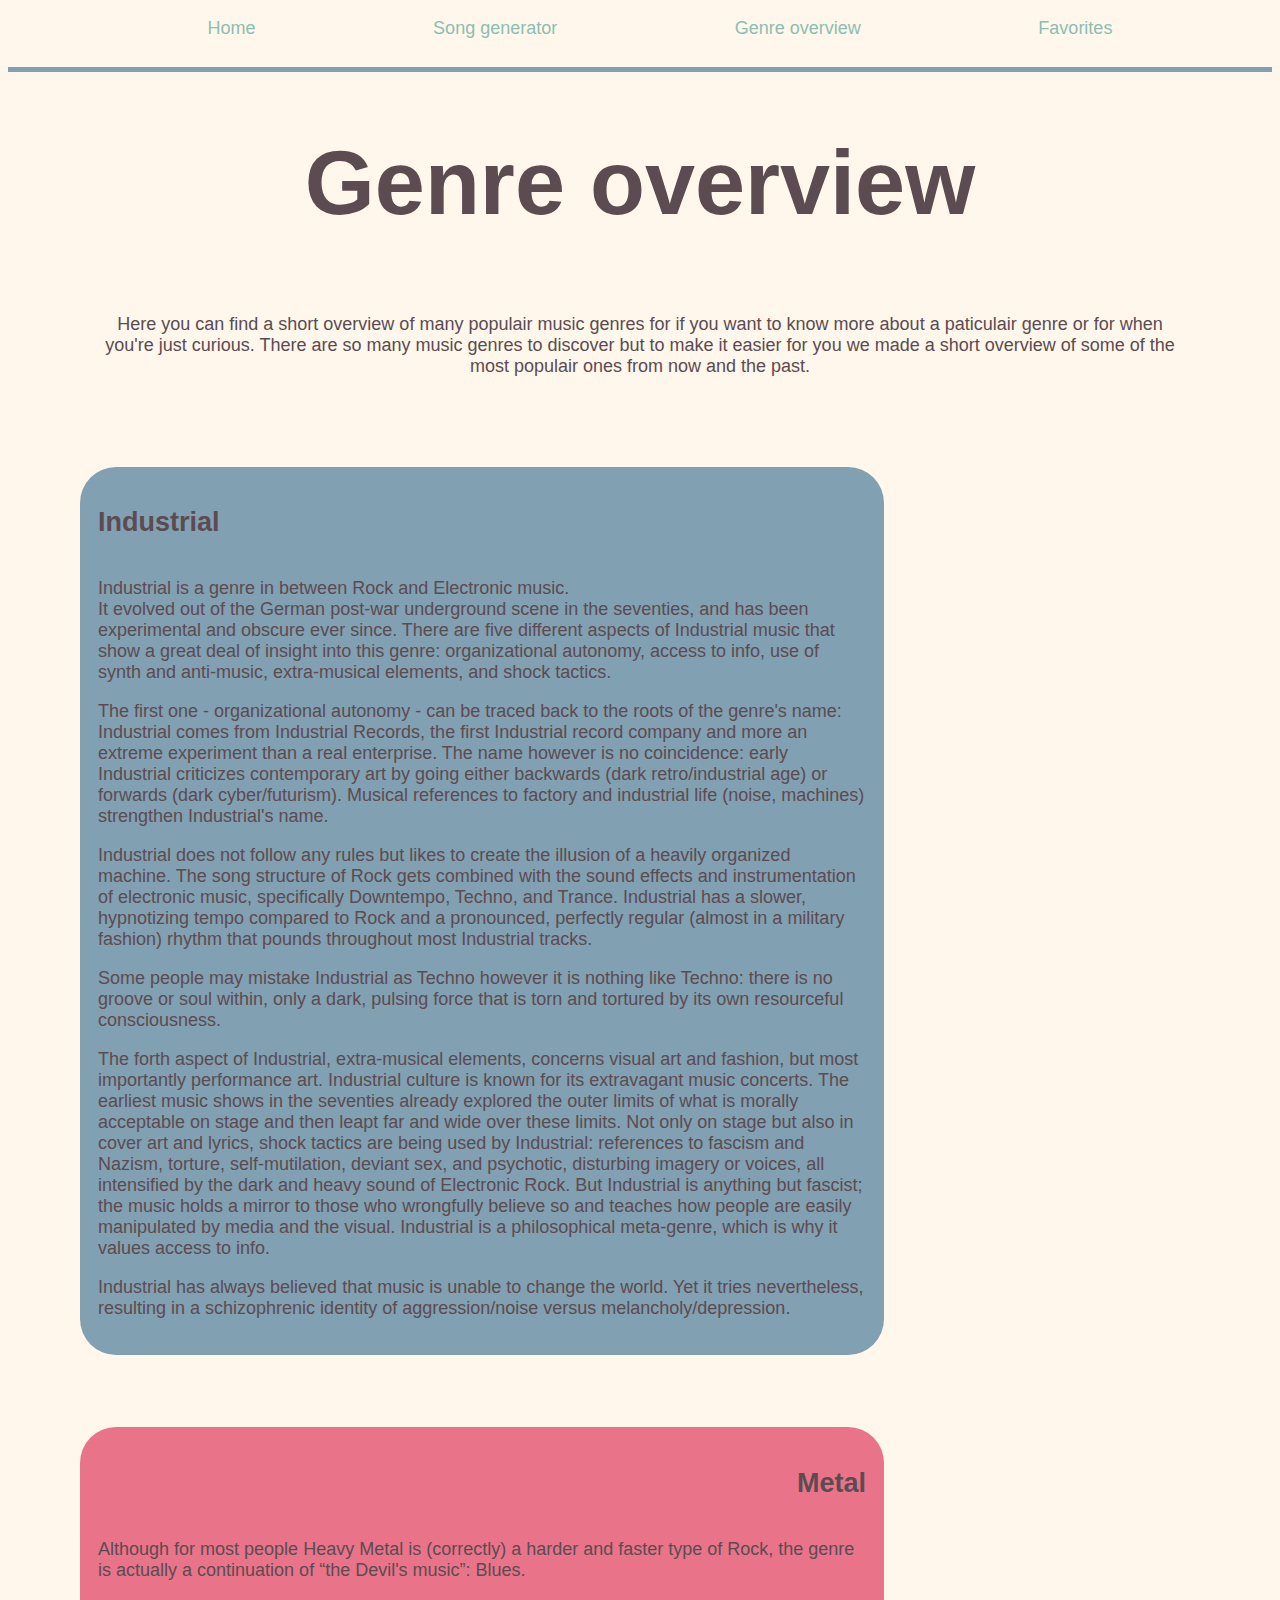
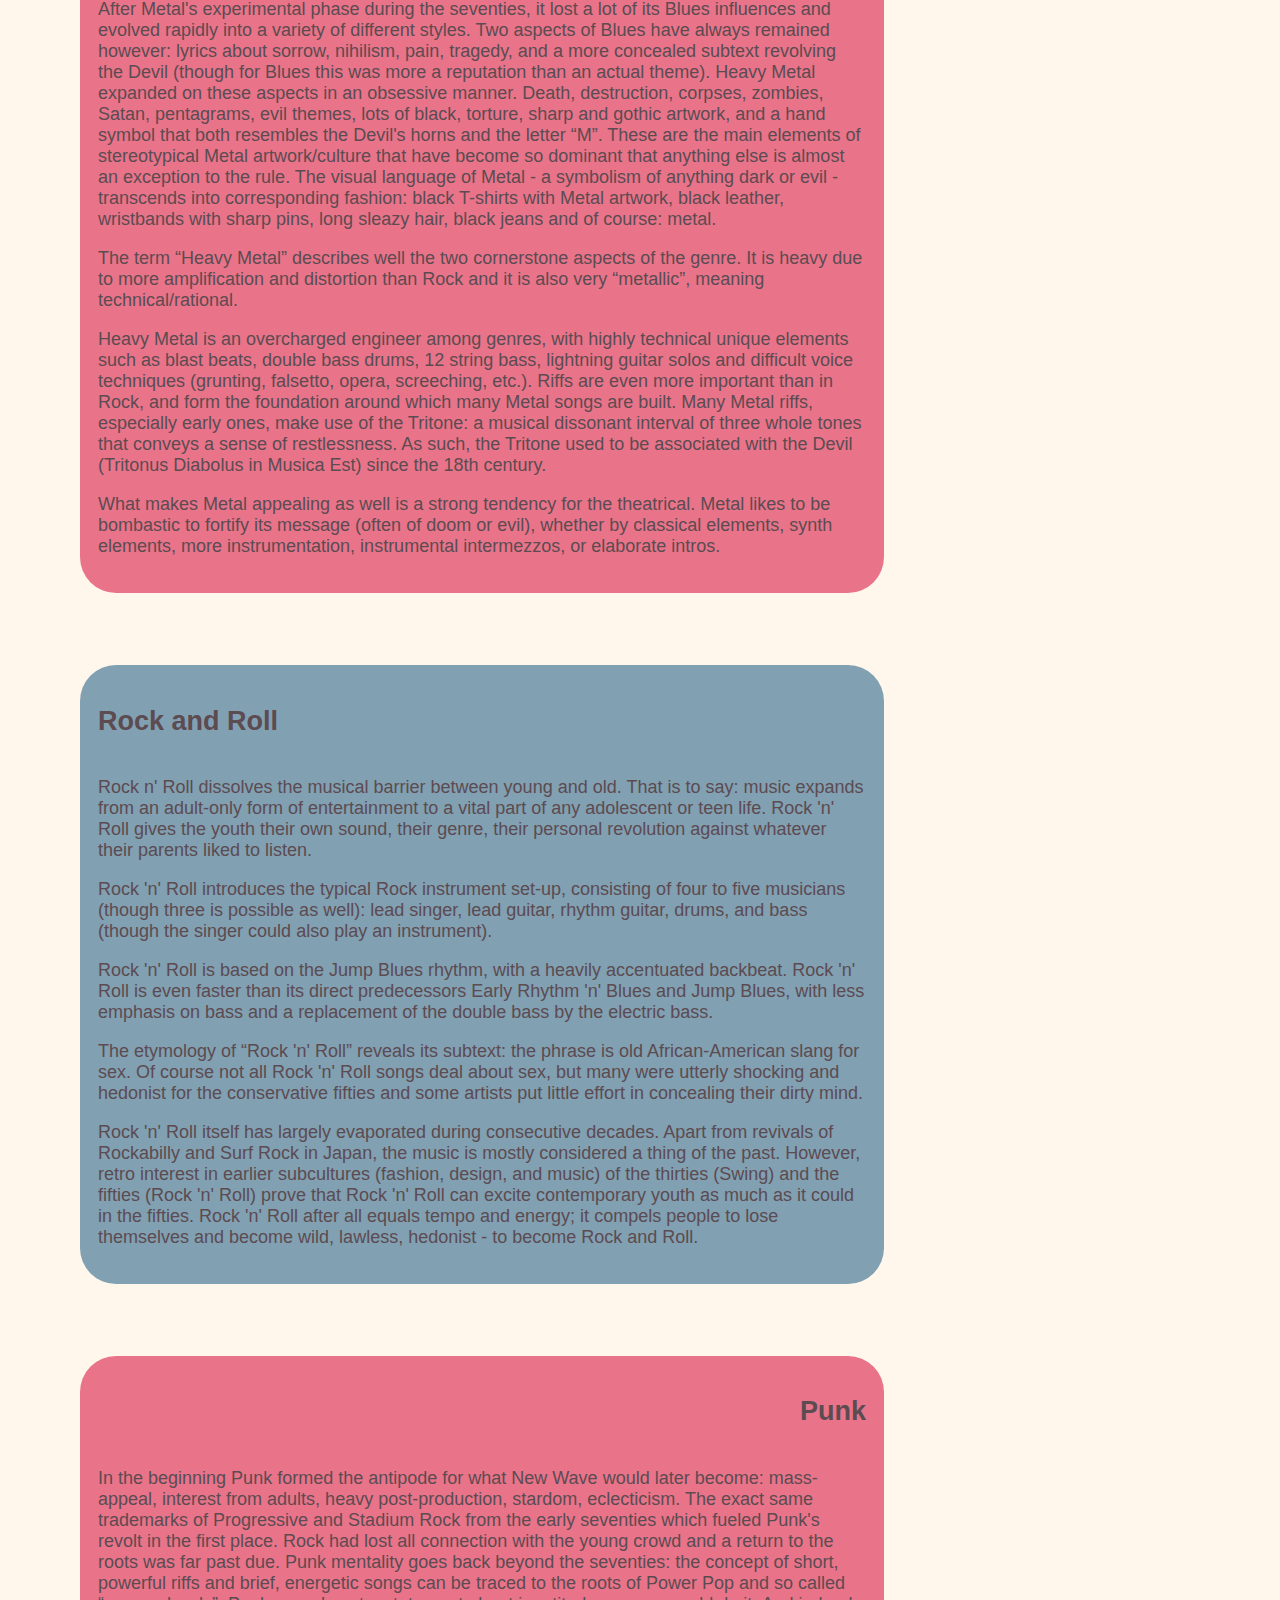
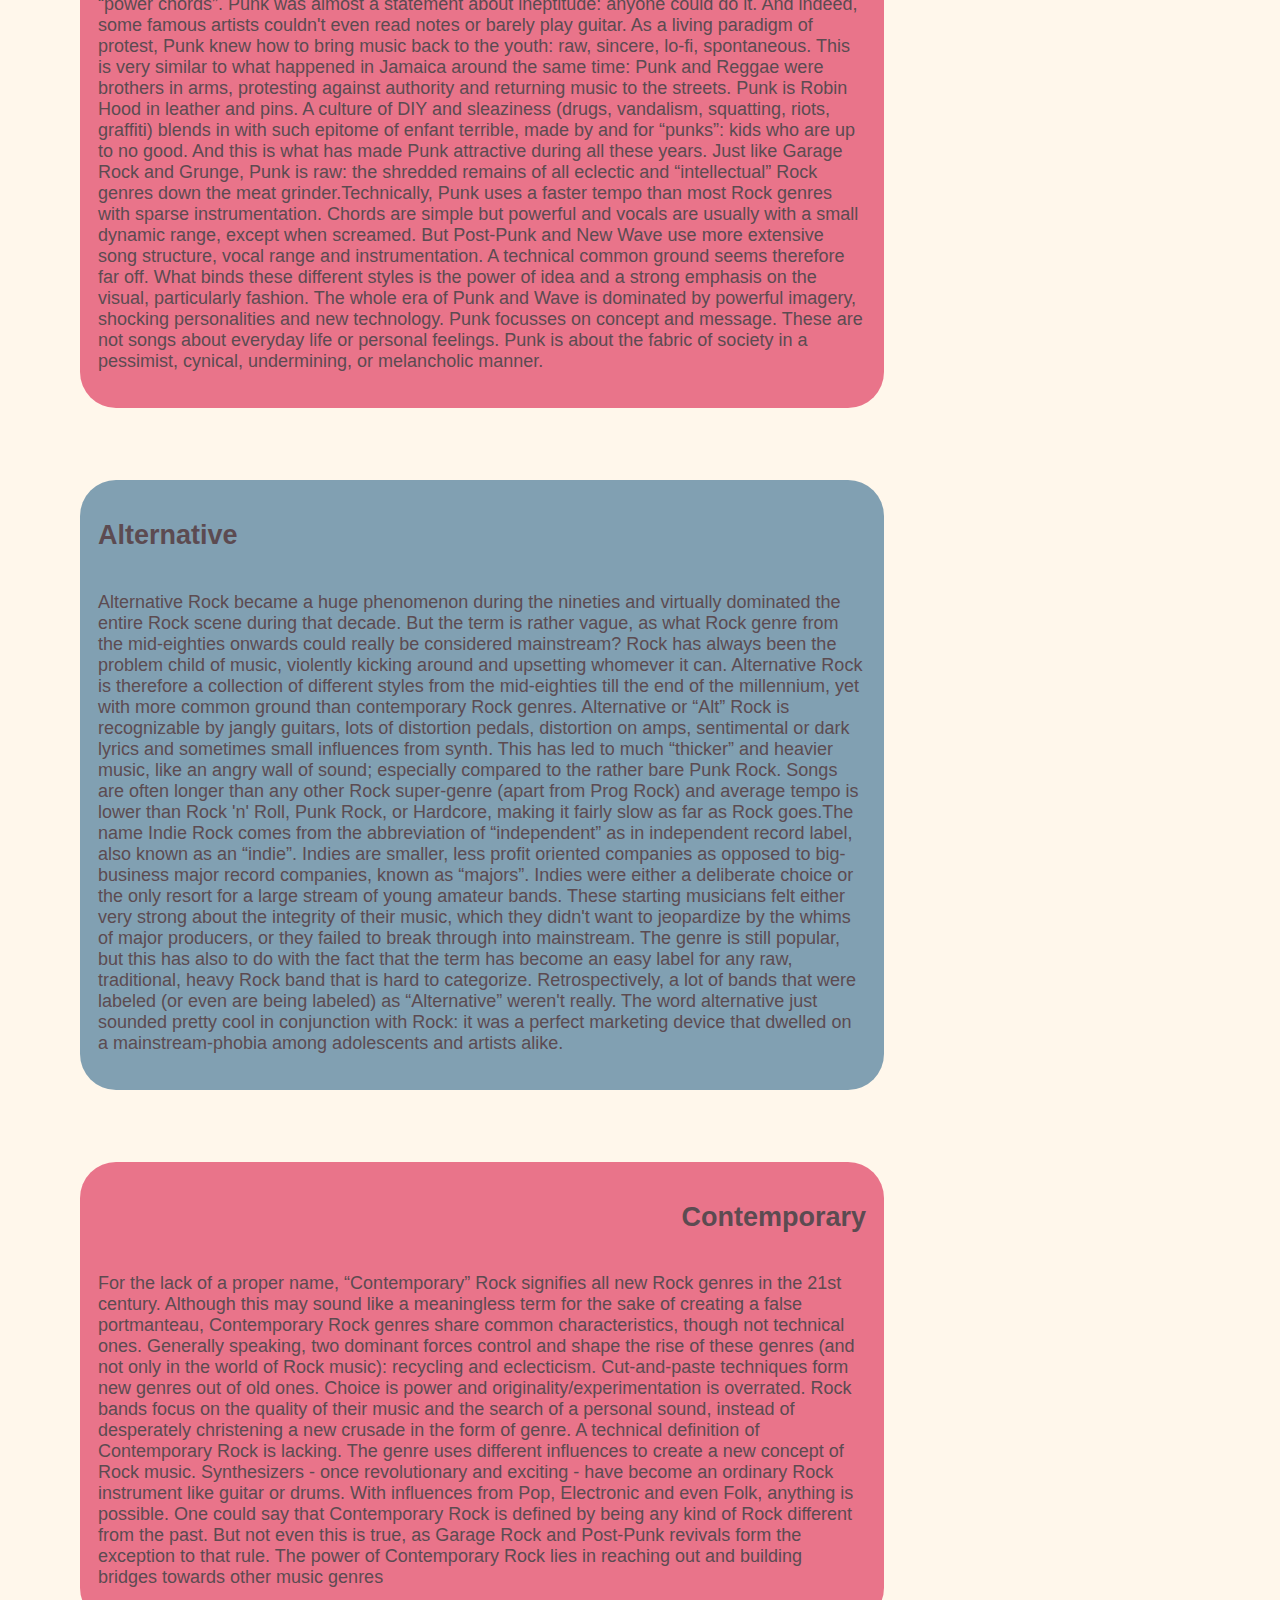
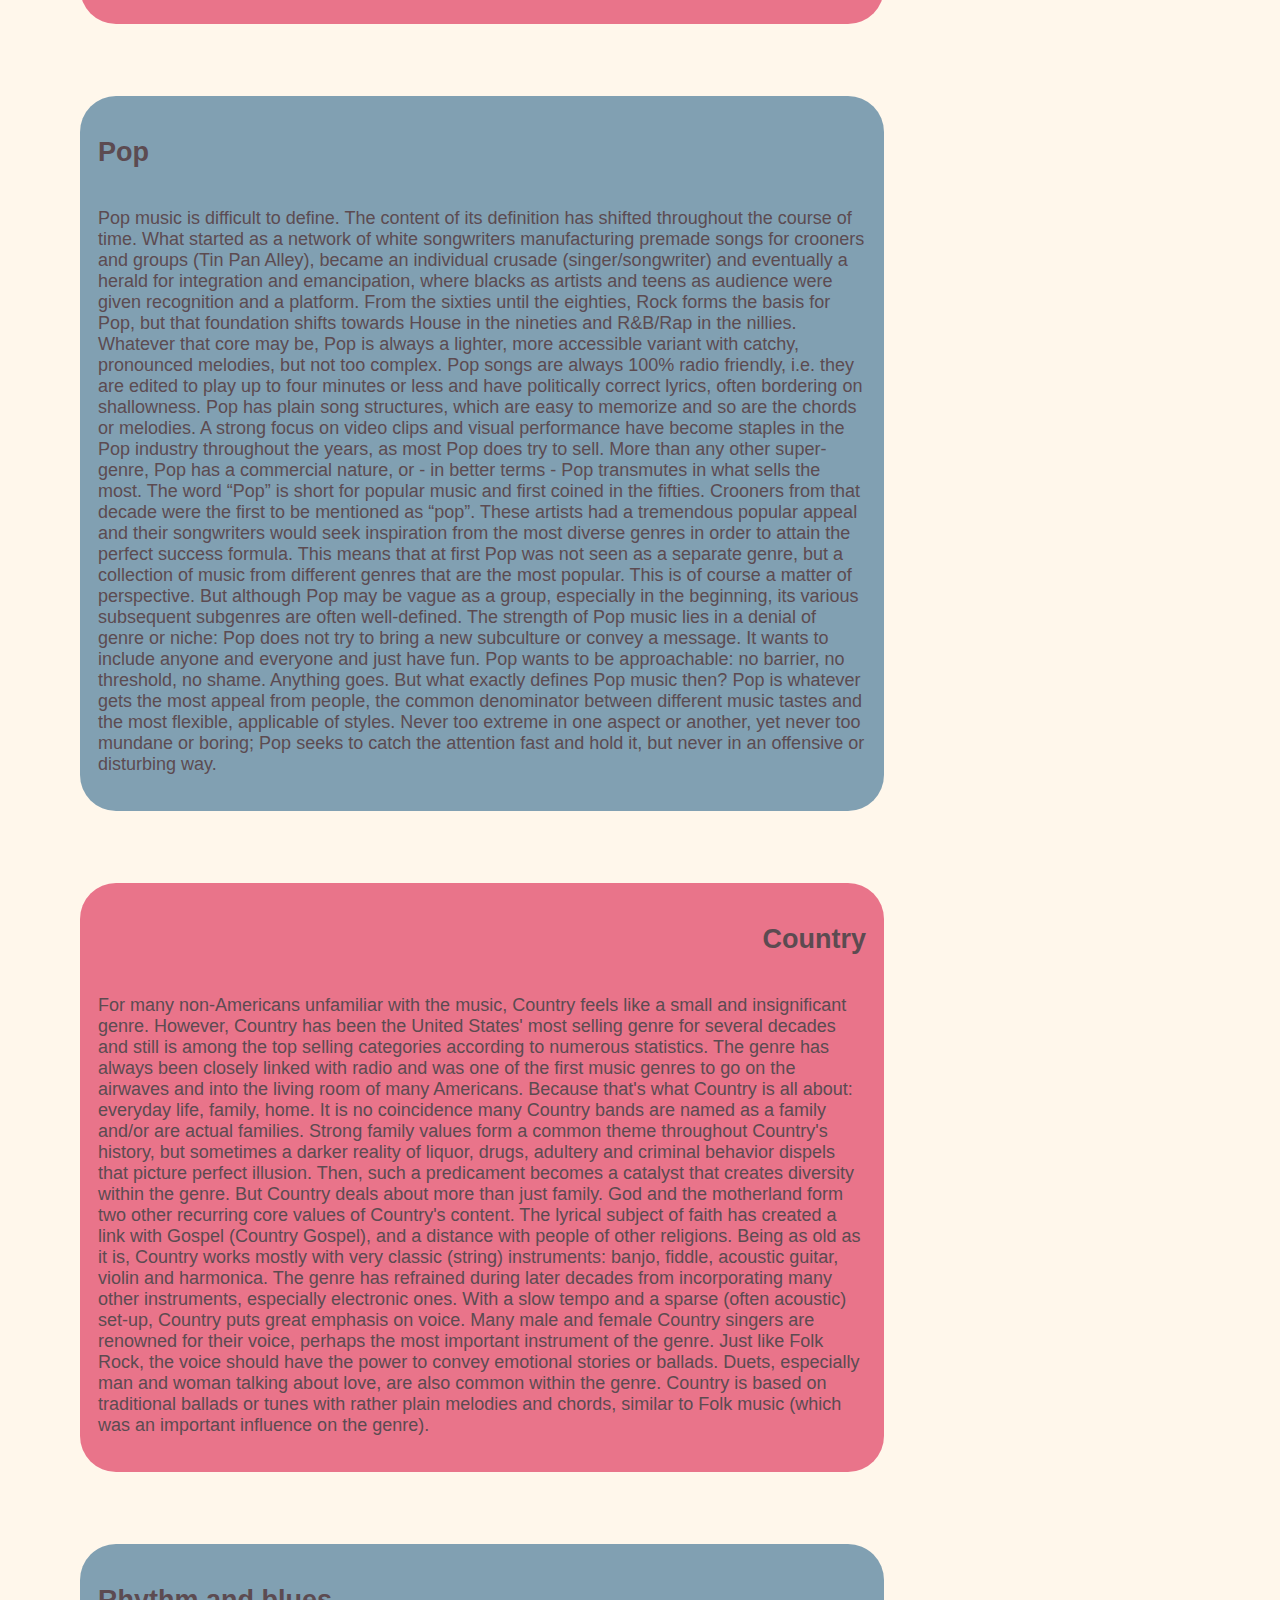
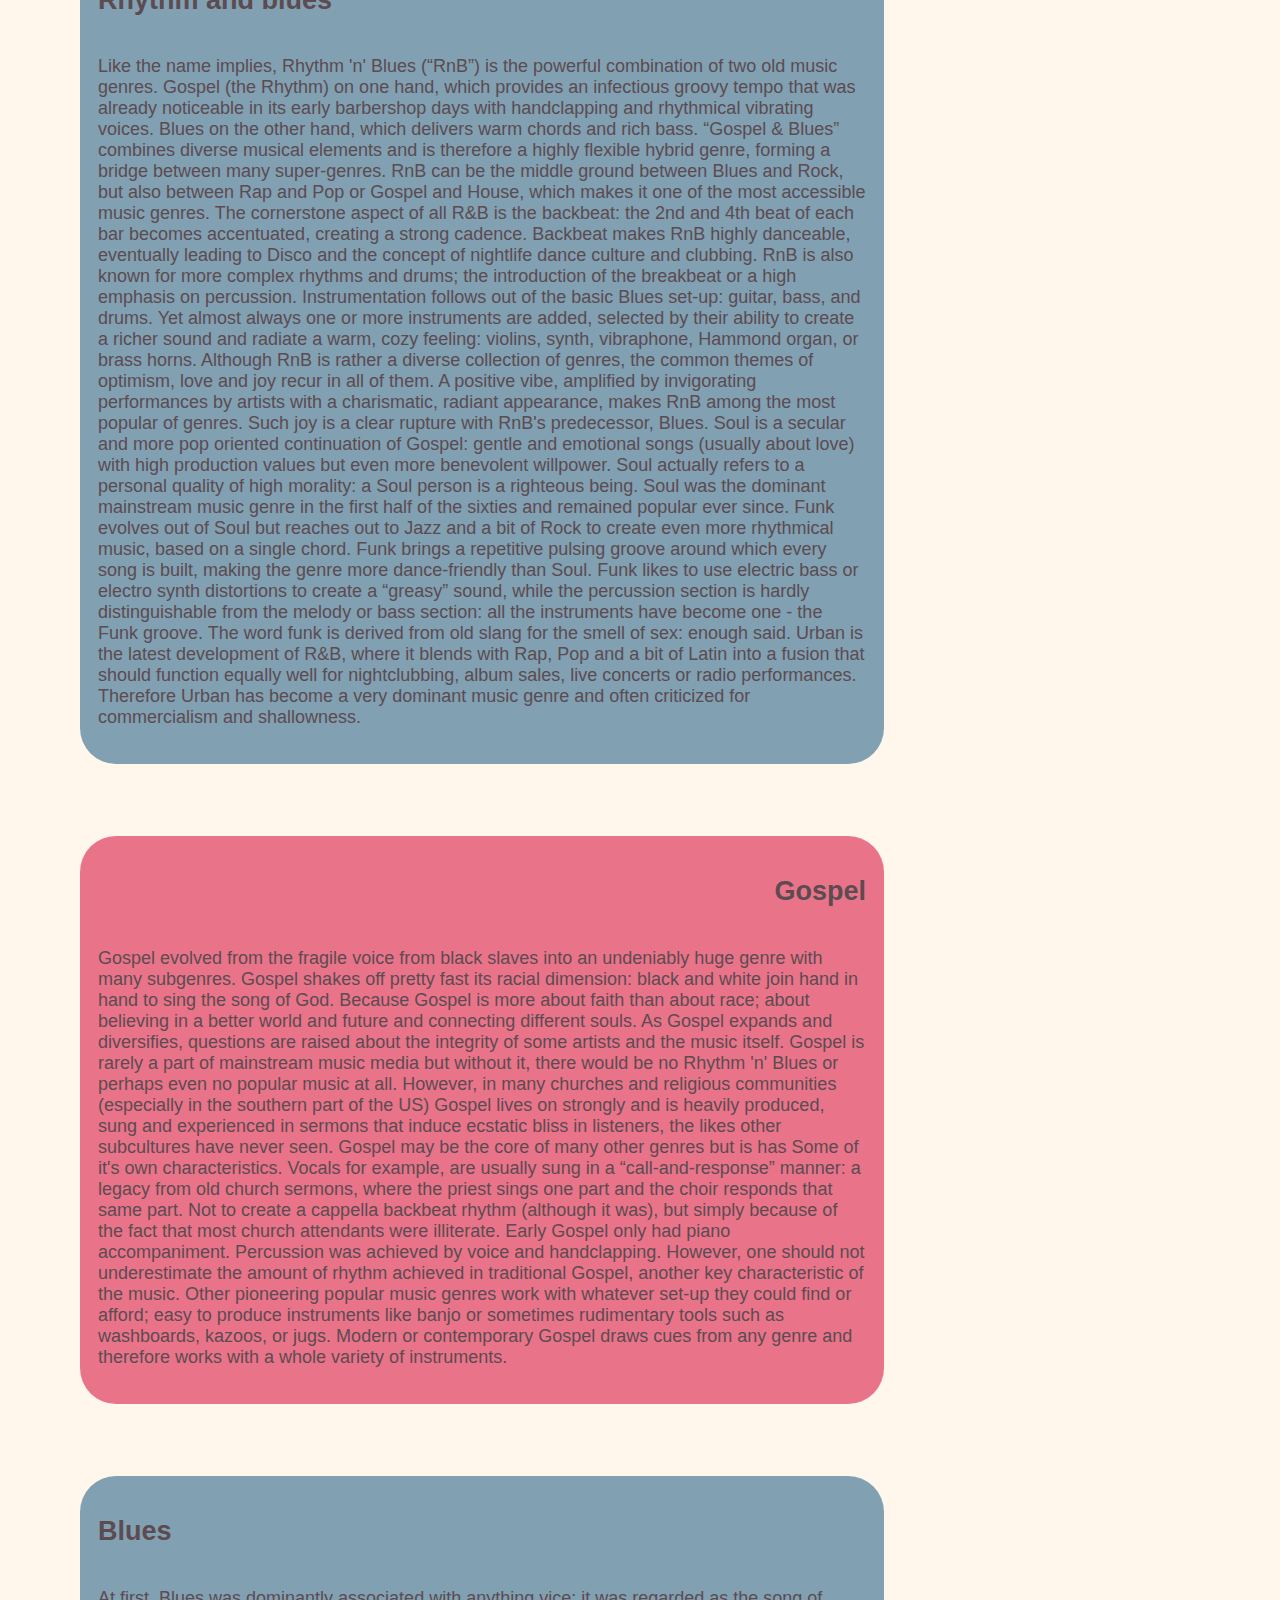
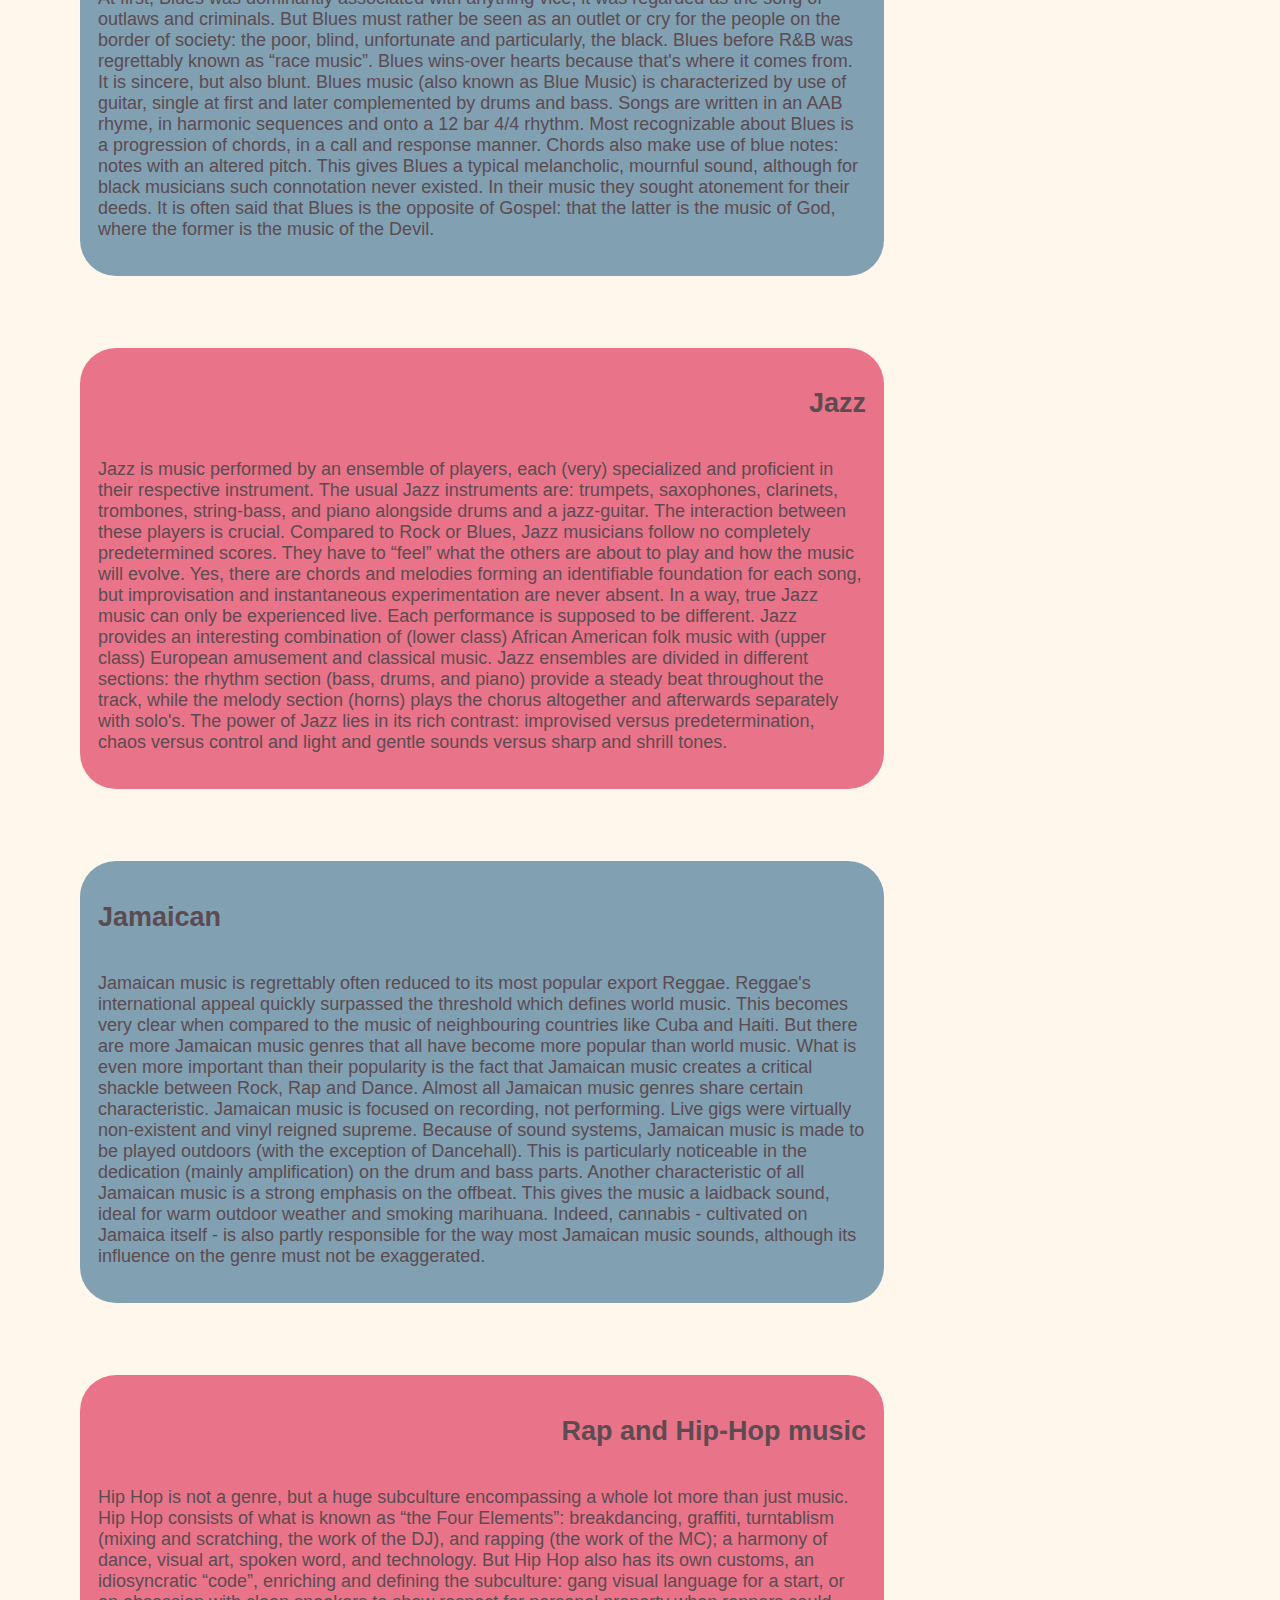
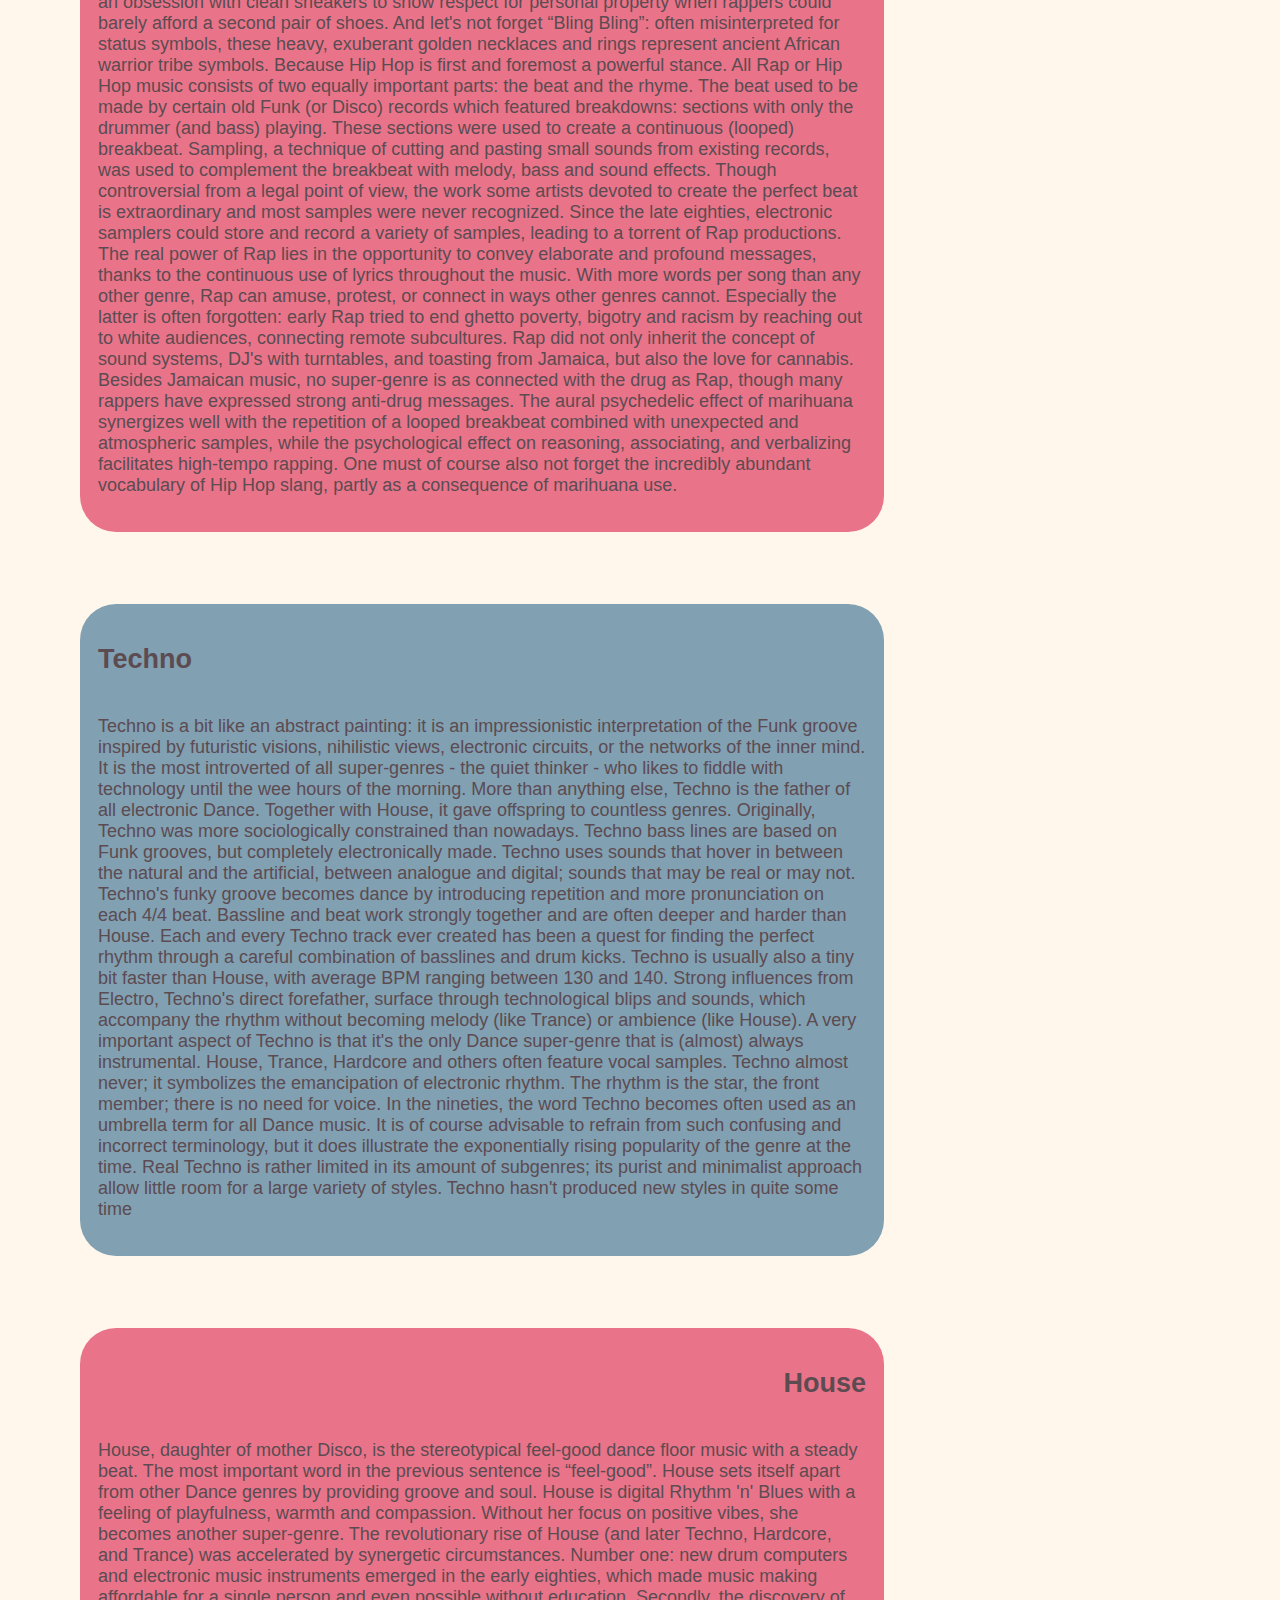
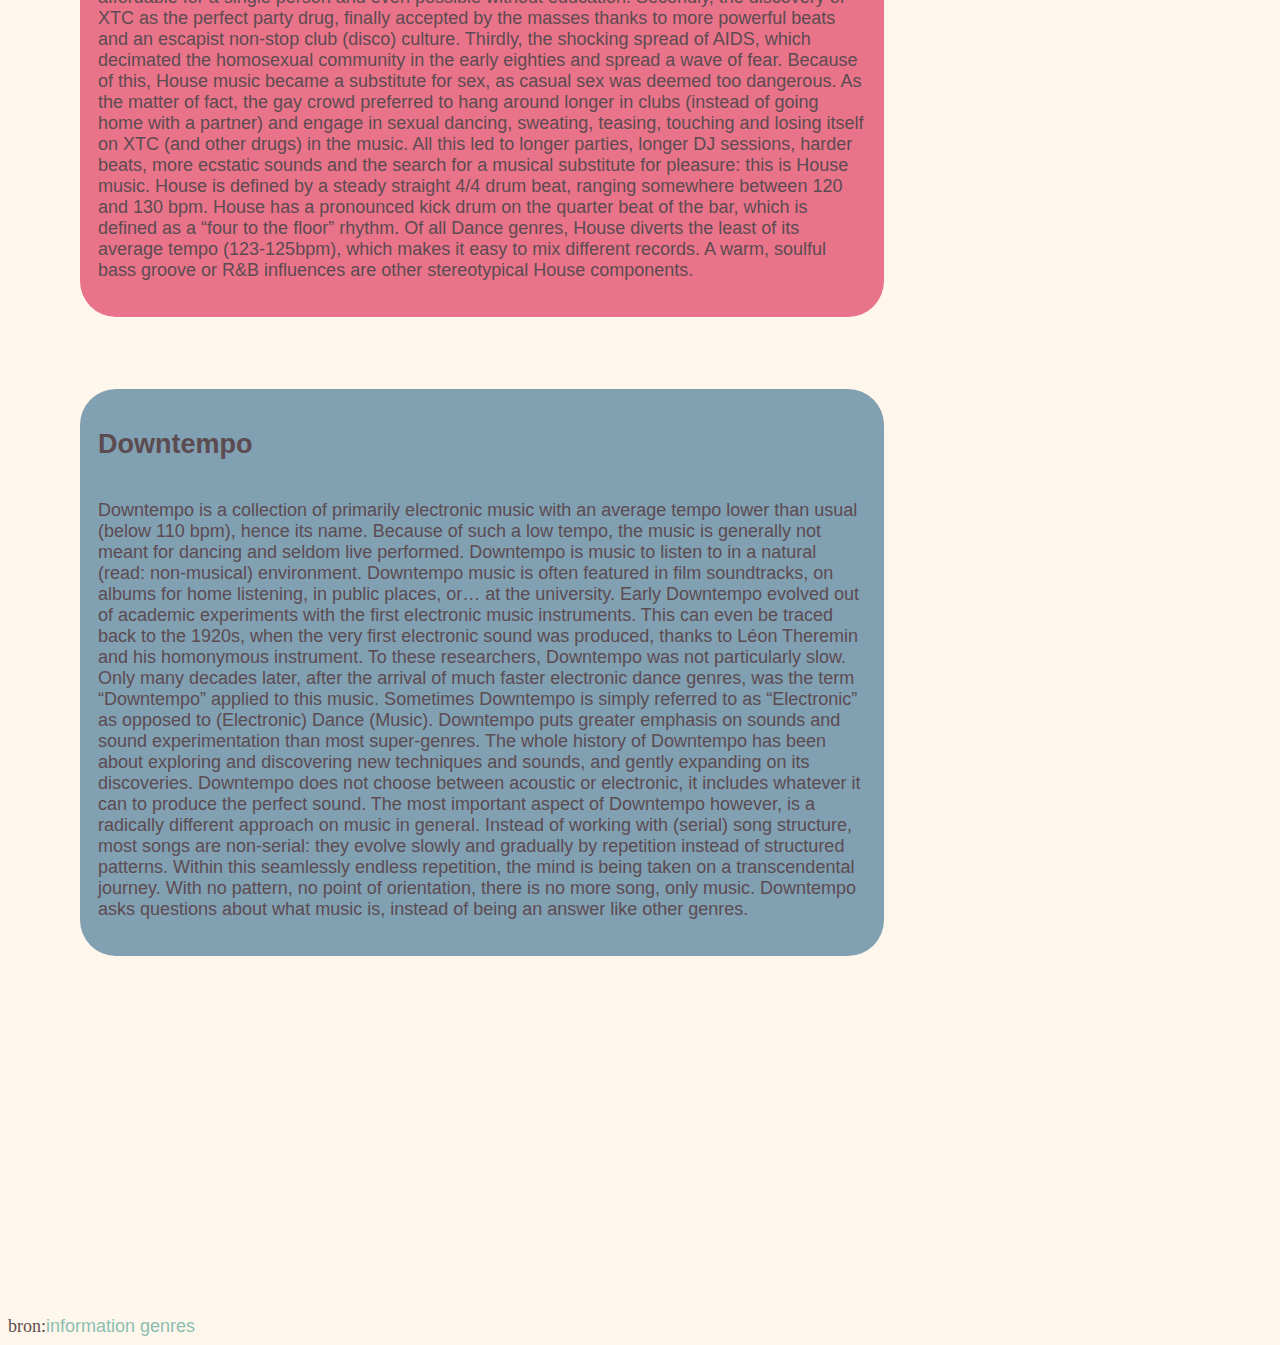
<file: genre_overview.html>
<!DOCTYPE html>
<html lang="en">
<head>
    <meta charset="UTF-8">
    <meta name="viewport" content="width=device-width, initial-scale=1.0">
    <title>music web</title>
    <link rel="stylesheet" href="css/styles.css">
</head>
<body>
    <header>
        <nav>
        <ul>
         <li><a href="index.html"> Home</a></li>
         <li><a href="songgenerator.html"> Song generator</a></li>
         <li><a href="genre_overview.html"> Genre overview</a></li>
         <li><a href="favorites.html"> Favorites</a></li>
        </ul>
        </nav>
    </header>
    <main>
        <section class="discription">
            <h1>Genre overview</h1>
            <article class="intro-text">
                <p>Here you can find a short overview of many populair music genres for if you want to know more about a paticulair genre
                    or for when you're just curious. There are so many music genres to discover but to make it easier for you we made a short 
                    overview of some of the most populair ones from now and the past.</p>
            </article>
            </section>
       
        <section class="genres">
       
        <section class="genre-l">
        <h2>Industrial</h2>
        <article class="genre">
            <p>Industrial is a genre in between Rock and Electronic music.<br>
            It evolved out of the German post-war underground scene in the seventies, and has been experimental and obscure ever since. There 
            are five different aspects of Industrial music that show a great deal of insight into this genre: organizational 
            autonomy, access to info, use of synth and anti-music, extra-musical elements, and shock tactics.</p>
            <p>The first one - organizational autonomy - can be traced back to the roots of the genre's name: Industrial 
            comes from Industrial Records, the first Industrial record company and more an extreme experiment than a real enterprise. 
            The name however is no coincidence: early Industrial criticizes contemporary art by going either backwards (dark retro/industrial age) 
            or forwards (dark cyber/futurism). Musical references to factory and industrial life (noise, machines) strengthen Industrial's name.</p>
           <p>Industrial does not follow any rules but likes to create the illusion of a heavily organized machine.
            The song structure of Rock gets combined with the sound effects and instrumentation of electronic music, specifically Downtempo, 
            Techno, and Trance. Industrial has a slower, hypnotizing tempo compared to Rock and a pronounced, perfectly regular 
            (almost in a military fashion) rhythm that pounds throughout most Industrial tracks.</p>
           <p>Some people may mistake Industrial as Techno however it is nothing like Techno: there is no groove or soul within, only a dark, pulsing force 
            that is torn and tortured by its own resourceful consciousness. </p> 
            <p>The forth aspect of Industrial, extra-musical elements, concerns visual art and fashion, but most importantly performance art. Industrial 
            culture is known for its extravagant music concerts. The earliest music shows in the seventies already explored the outer limits of what is 
            morally acceptable on stage and then leapt far and wide over these limits. Not only on stage but also in cover art and lyrics, shock tactics are 
            being used by Industrial: references to fascism and Nazism, torture, self-mutilation, deviant sex, and psychotic, disturbing imagery or voices, 
            all intensified by the dark and heavy sound of Electronic Rock. But Industrial is anything but fascist; the music holds a mirror to 
            those who wrongfully believe so and teaches how people are easily manipulated by media and the visual. Industrial is a philosophical 
            meta-genre, which is why it values access to info. </p>
            <p>Industrial has always believed that music is unable to change the world. Yet it tries nevertheless, 
            resulting in a schizophrenic identity of aggression/noise versus melancholy/depression.</p>
        </article>
        </section>

        <section class="genre-r">          
        <h2>Metal</h2>
        <article class="genre">
            <p>Although for most people Heavy Metal is (correctly) a harder and faster type of Rock, the genre is actually a continuation of 
                “the Devil's music”: Blues. </p>
                <p>After Metal's experimental phase during the seventies, it lost a lot of its Blues influences and 
                evolved rapidly into a variety of different styles. Two aspects of Blues have always remained however: lyrics about sorrow, 
                nihilism, pain, tragedy, and a more concealed subtext revolving the Devil (though for Blues this was more a reputation than an 
                actual theme). Heavy Metal expanded on these aspects in an obsessive manner. Death, destruction, corpses, zombies, Satan, 
                pentagrams, evil themes, lots of black, torture, sharp and gothic artwork, and a hand symbol that both resembles the Devil's 
                horns and the letter “M”. These are the main elements of stereotypical Metal artwork/culture that have become so dominant that 
                anything else is almost an exception to the rule. The visual language of Metal - a symbolism of anything dark or evil - transcends 
                into corresponding fashion: black T-shirts with Metal artwork, black leather, wristbands with sharp pins, long sleazy hair, 
                black jeans and of course: metal.</p>
                <p>The term “Heavy Metal” describes well the two cornerstone aspects of the genre. It is heavy due 
                to more amplification and distortion than Rock and it is also very “metallic”, meaning technical/rational. </p>
                <p>Heavy Metal is an overcharged engineer among genres, with highly technical unique elements such as blast beats, double bass 
                drums, 12 string bass, lightning guitar solos and difficult voice techniques (grunting, falsetto, opera, screeching, etc.). Riffs 
                are even more important than in Rock, and form the foundation around which many Metal songs are built. Many Metal riffs, especially 
                early ones, make use of the Tritone: a musical dissonant interval of three whole tones that conveys a sense of restlessness. As such, 
                the Tritone used to be associated with the Devil (Tritonus Diabolus in Musica Est) since the 18th century.</p> 
                <p>What makes Metal appealing as well is a strong tendency for the theatrical. Metal likes to be bombastic to fortify its message 
                (often of doom or evil), whether by classical elements, synth elements, more instrumentation, instrumental intermezzos, 
                or elaborate intros.</p>
            </article>
            </section>

            <section class="genre-l">
        <h2>Rock and Roll</h2>
        <article class="genre">
            <p>Rock n' Roll dissolves the musical barrier between young and old. That is to say: music expands from an adult-only form of entertainment 
                to a vital part of any adolescent or teen life. Rock 'n' Roll gives the youth their own sound, their genre, their personal revolution against 
                whatever their parents liked to listen.</p> 
                <p>Rock 'n' Roll introduces the typical Rock instrument set-up, consisting of four to five musicians (though three is possible as well): lead 
                singer, lead guitar, rhythm guitar, drums, and bass (though the singer could also play an instrument).</p>
                <p>Rock 'n' Roll is based on the Jump Blues rhythm, with a heavily accentuated backbeat. Rock 'n' Roll is even faster than its direct 
                predecessors Early Rhythm 'n' Blues and Jump Blues, with less emphasis on bass and a replacement of the double bass by the electric bass.</p> 
                <p>The etymology of “Rock 'n' Roll” reveals its subtext: the phrase is old African-American slang for sex. Of course not all Rock 'n' Roll songs 
                deal about sex, but many were utterly shocking and hedonist for the conservative fifties and some artists put little effort in concealing their 
                dirty mind.</p> 
                <p>Rock 'n' Roll itself has largely evaporated during consecutive decades. Apart from revivals of Rockabilly and Surf Rock in Japan, 
                the music is mostly considered a thing of the past. However, retro interest in earlier subcultures (fashion, design, and music) 
                of the thirties (Swing) and the fifties (Rock 'n' Roll) prove that Rock 'n' Roll can excite contemporary youth as much as it could 
                in the fifties. Rock 'n' Roll after all equals tempo and energy; it compels people to lose themselves and become wild, lawless, 
                hedonist - to become Rock and Roll.</p>
            </article>
            </section>

          <section class="genre-r">
        <h2>Punk</h2>
        <article class="genre">
            <p> In the beginning Punk formed the antipode for what New Wave would later become: mass-appeal, interest from adults, 
                heavy post-production, stardom, eclecticism. The exact same trademarks of Progressive and Stadium Rock from the early seventies 
                which fueled Punk's revolt in the first place. Rock had lost all connection with the young crowd and a return to the roots was far 
                past due. Punk mentality goes back beyond the seventies: the concept of short, powerful riffs and brief, energetic songs can be 
                traced to the roots of Power Pop and so called “power chords”.  Punk was almost a statement about ineptitude: anyone could do it. 
                And indeed, some famous artists couldn't even read notes or barely play guitar. As a living paradigm of protest, Punk knew how to bring 
                music back to the youth: raw, sincere, lo-fi, spontaneous. This is very similar to what happened in Jamaica around the same time: Punk and 
                Reggae were brothers in arms, protesting against authority and returning music to the streets. Punk is Robin Hood in leather and pins. 
                A culture of DIY and sleaziness (drugs, vandalism, squatting, riots, graffiti) blends in with such epitome of enfant terrible, made by and 
                for “punks”: kids who are up to no good. And this is what has made Punk attractive during all these years. Just like Garage Rock and Grunge, 
                Punk is raw: the shredded remains of all eclectic and “intellectual” Rock genres down the meat grinder.Technically, Punk uses a faster 
                tempo than most Rock genres with sparse instrumentation. Chords are simple but powerful and vocals are usually with a small dynamic range, 
                except when screamed. But Post-Punk and New Wave use more extensive song structure, vocal range and instrumentation. A technical common 
                ground seems therefore far off. What binds these different styles is the power of idea and a strong emphasis on the visual, particularly 
                fashion. The whole era of Punk and Wave is dominated by powerful imagery, shocking personalities and new technology. Punk focusses on concept and message. 
                These are not songs about everyday life or personal feelings. Punk is about the fabric of society in a pessimist, cynical, undermining, or 
                melancholic manner.</p>
            </article>
            </section>

           <section class="genre-l">
        <h2>Alternative</h2>
        <article class="genre">
            <p>Alternative Rock became a huge phenomenon during the nineties and virtually dominated the entire Rock scene during that decade. 
               But the term is rather vague, as what Rock genre from the mid-eighties onwards could really be considered mainstream? Rock has 
               always been the problem child of music, violently kicking around and upsetting whomever it can. Alternative Rock is therefore a 
               collection of different styles from the mid-eighties till the end of the millennium, yet with more common ground than contemporary 
               Rock genres. Alternative or “Alt” Rock is recognizable by jangly guitars, lots of distortion pedals, distortion on amps, 
               sentimental or dark lyrics and sometimes small influences from synth. This has led to much “thicker” and heavier music, like an 
               angry wall of sound; especially compared to the rather bare Punk Rock. Songs are often longer than any other Rock super-genre 
               (apart from Prog Rock) and average tempo is lower than Rock 'n' Roll, Punk Rock, or Hardcore, making it fairly slow as far as Rock 
               goes.The name Indie Rock comes from the abbreviation of “independent” as in independent record label, also known as an “indie”. 
               Indies are smaller, less profit oriented companies as opposed to big-business major record companies, known as “majors”. 
               Indies were either a deliberate choice or the only resort for a large stream of young amateur bands. These starting musicians felt 
               either very strong about the integrity of their music, which they didn't want to jeopardize by the whims of major producers, or 
               they failed to break through into mainstream. The genre is still popular, but this has also to do with the fact that the term has 
               become an easy label for any raw, traditional, heavy Rock band that is hard to categorize. Retrospectively, a lot of bands that were 
               labeled (or even are being labeled) as “Alternative” weren't really. The word alternative just sounded pretty cool in conjunction with 
               Rock: it was a perfect marketing device that dwelled on a mainstream-phobia among adolescents and artists alike.</p>
            </article>
            </section>

           <section class="genre-r">
            <h2>Contemporary</h2>
            <article class="genre">
            <p>For the lack of a proper name, “Contemporary” Rock signifies all new Rock genres in the 21st century. Although this may sound 
                like a meaningless term for the sake of creating a false portmanteau, Contemporary Rock genres share common characteristics, 
                though not technical ones. Generally speaking, two dominant forces control and shape the rise of these genres 
                (and not only in the world of Rock music): recycling and eclecticism. Cut-and-paste techniques form new genres out of old ones. 
                Choice is power and originality/experimentation is overrated. Rock bands focus on the quality of their music and the search of a 
                personal sound, instead of desperately christening a new crusade in the form of genre. A technical definition of Contemporary Rock 
                is lacking. The genre uses different influences to create a new concept of Rock music. Synthesizers - once revolutionary and 
                exciting - have become an ordinary Rock instrument like guitar or drums. With influences from Pop, Electronic and even Folk, 
                anything is possible. One could say that Contemporary Rock is defined by being any kind of Rock different from the past. 
                But not even this is true, as Garage Rock and Post-Punk revivals form the exception to that rule. The power of Contemporary Rock 
                lies in reaching out and building bridges towards other music genres</p>
            </article>
            </section>

            <section class="genre-l">
            <h2>Pop</h2>
            <article class="genre">
            <p>Pop music is difficult to define. The content of its definition has shifted throughout the course of time. What started as a 
                network of white songwriters manufacturing premade songs for crooners and groups (Tin Pan Alley), became an individual crusade 
                (singer/songwriter) and eventually a herald for integration and emancipation, where blacks as artists and teens as audience were 
                given recognition and a platform. From the sixties until the eighties, Rock forms the basis for Pop, but that foundation shifts 
                towards House in the nineties and R&B/Rap in the nillies. Whatever that core may be, Pop is always a lighter, more accessible 
                variant with catchy, pronounced melodies, but not too complex. Pop songs are always 100% radio friendly, i.e. they are edited to 
                play up to four minutes or less and have politically correct lyrics, often bordering on shallowness. Pop has plain song structures, 
                which are easy to memorize and so are the chords or melodies. A strong focus on video clips and visual performance have become 
                staples in the Pop industry throughout the years, as most Pop does try to sell. More than any other super-genre, Pop has a commercial
                 nature, or - in better terms - Pop transmutes in what sells the most. The word “Pop” is short for popular music and first coined 
                 in the fifties. Crooners from that decade were the first to be mentioned as “pop”. These artists had a tremendous popular appeal 
                 and their songwriters would seek inspiration from the most diverse genres in order to attain the perfect success formula. This 
                 means that at first Pop was not seen as a separate genre, but a collection of music from different genres that are the most 
                 popular. This is of course a matter of perspective. But although Pop may be vague as a group, especially in the beginning, its 
                 various subsequent subgenres are often well-defined. The strength of Pop music lies in a denial of genre or niche: Pop does not try 
                 to bring a new subculture or convey a message. It wants to include anyone and everyone and just have fun. Pop wants to be 
                 approachable: no barrier, no threshold, no shame. Anything goes. But what exactly defines Pop music then? Pop is whatever gets the most 
                 appeal from people, the common denominator between different music tastes and the most flexible, applicable of styles. Never too extreme 
                 in one aspect or another, yet never too mundane or boring; Pop seeks to catch the attention fast and hold it, but never in an offensive or 
                 disturbing way.</p>
                </article>
            </section>

          <section class="genre-r">
            <h2>Country</h2>
            <article class="genre">
            <p>For many non-Americans unfamiliar with the music, Country feels like a small and insignificant genre. However, Country has been the 
                United States' most selling genre for several decades and still is among the top selling categories according to numerous statistics. 
                The genre has always been closely linked with radio and was one of the first music genres to go on the airwaves and into the living room 
                of many Americans. Because that's what Country is all about: everyday life, family, home. It is no coincidence many Country bands are named 
                as a family and/or are actual families. Strong family values form a common theme throughout Country's history, but sometimes a darker reality 
                of liquor, drugs, adultery and criminal behavior dispels that picture perfect illusion. Then, such a predicament becomes a catalyst that 
                creates diversity within the genre. But Country deals about more than just family. God and the motherland form two other recurring core values 
                of Country's content. The lyrical subject of faith has created a link with Gospel (Country Gospel), and a distance with people of other 
                religions. Being as old as it is, Country works mostly with very classic (string) instruments: banjo, fiddle, acoustic guitar, 
                violin and harmonica. The genre has refrained during later decades from incorporating many other instruments, especially electronic 
                ones. With a slow tempo and a sparse (often acoustic) set-up, Country puts great emphasis on voice. Many male and female Country 
                singers are renowned for their voice, perhaps the most important instrument of the genre. Just like Folk Rock, the voice should have 
                the power to convey emotional stories or ballads. Duets, especially man and woman talking about love, are also common within the 
                genre. Country is based on traditional ballads or tunes with rather plain melodies and chords, similar to Folk music 
                (which was an important influence on the genre).</p>
            </article>
            </section>

            <section class="genre-l">
            <h2>Rhythm and blues</h2>
            <article class="genre">
            <p>Like the name implies, Rhythm 'n' Blues (“RnB”) is the powerful combination of two old music genres. Gospel (the Rhythm) on one 
                hand, which provides an infectious groovy tempo that was already noticeable in its early barbershop days with handclapping and 
                rhythmical vibrating voices. Blues on the other hand, which delivers warm chords and rich bass. “Gospel & Blues” combines diverse 
                musical elements and is therefore a highly flexible hybrid genre, forming a bridge between many super-genres. RnB can be the 
                middle ground between Blues and Rock, but also between Rap and Pop or Gospel and House, which makes it one of the most accessible 
                music genres. The cornerstone aspect of all R&B is the backbeat: the 2nd and 4th beat of each bar becomes accentuated, creating a strong 
                cadence. Backbeat makes RnB highly danceable, eventually leading to Disco and the concept of nightlife dance culture and clubbing. RnB is also 
                known for more complex rhythms and drums; the introduction of the breakbeat or a high emphasis on percussion. Instrumentation follows out of 
                the basic Blues set-up: guitar, bass, and drums. Yet almost always one or more instruments are added, selected by their ability to create a 
                richer sound and radiate a warm, cozy feeling: violins, synth, vibraphone, Hammond organ, or brass horns. Although RnB is rather a 
                diverse collection of genres, the common themes of optimism, love and joy recur in all of them. A positive vibe, amplified by 
                invigorating performances by artists with a charismatic, radiant appearance, makes RnB among the most popular of genres. 
                Such joy is a clear rupture with RnB's predecessor, Blues. Soul is a secular and more pop oriented continuation of Gospel: gentle and 
                emotional songs (usually about love) with high production values but even more benevolent willpower. Soul actually refers to a personal 
                quality of high morality: a Soul person is a righteous being. Soul was the dominant mainstream music genre in the first half of the sixties 
                and remained popular ever since. Funk evolves out of Soul but reaches out to Jazz and a bit of Rock to create even more rhythmical music, 
                based on a single chord. Funk brings a repetitive pulsing groove around which every song is built, making the genre more dance-friendly 
                than Soul. Funk likes to use electric bass or electro synth distortions to create a “greasy” sound, while the percussion section is hardly 
                distinguishable from the melody or bass section: all the instruments have become one - the Funk groove. The word funk is derived from 
                old slang for the smell of sex: enough said. Urban is the latest development of R&B, where it blends with Rap, Pop and a bit of Latin into a 
                fusion that should function equally well for nightclubbing, album sales, live concerts or radio performances. Therefore Urban has become a 
                very dominant music genre and often criticized for commercialism and shallowness.  </p>
            </article>
            </section>


            <section class="genre-r">
            <h2>Gospel</h2>
            <article class="genre">
            <p>Gospel evolved from the fragile voice from black slaves into an undeniably huge genre with many subgenres. Gospel shakes 
                off pretty fast its racial dimension: black and white join hand in hand to sing the song of God. Because Gospel is more about faith 
                than about race; about believing in a better world and future and connecting different souls. As Gospel expands and diversifies, 
                questions are raised about the integrity of some artists and the music itself. Gospel is rarely a part of mainstream music media but without it, 
                there would be no Rhythm 'n' Blues or perhaps even no popular music at all. However, in many churches and religious communities 
                (especially in the southern part of the US) Gospel lives on strongly and is heavily produced, sung and experienced in sermons 
                that induce ecstatic bliss in listeners, the likes other subcultures have never seen. Gospel may be the core of many other genres but is has Some
                of it's own characteristics. Vocals for example, are usually sung in a “call-and-response” manner: a legacy from old church sermons, where the 
                priest sings one part and the choir responds that same part. Not to create a cappella backbeat rhythm (although it was), but simply because of 
                the fact that most church attendants were illiterate. Early Gospel only had piano accompaniment. Percussion was achieved by voice and 
                handclapping. However, one should not underestimate the amount of rhythm achieved in traditional Gospel, another key characteristic of the 
                music. Other pioneering popular music genres work with whatever set-up they could find or afford; easy to produce instruments like banjo or 
                sometimes rudimentary tools such as washboards, kazoos, or jugs. Modern or contemporary Gospel draws cues from any genre and therefore works 
                with a whole variety of instruments.</p>
            </article>
            </section>

            <section class="genre-l">
            <h2>Blues</h2>
            <article class="genre">
            <p>At first, Blues was dominantly associated with anything vice; it was regarded as the song of outlaws and criminals. But Blues must rather
                be seen as an outlet or cry for the people on the border of society: the poor, blind, unfortunate and particularly, the black. Blues 
                before R&B was regrettably known as “race music”. Blues wins-over hearts because that's where it comes from. It is sincere, but also 
                blunt. Blues music (also known as Blue Music) is characterized by use of guitar, single at first and later complemented by drums and bass. 
                Songs are written in an AAB rhyme, in harmonic sequences and onto a 12 bar 4/4 rhythm. Most recognizable about Blues is a progression of 
                chords, in a call and response manner. Chords also make use of blue notes: notes with an altered pitch. This gives Blues a typical melancholic, 
                mournful sound, although for black musicians such connotation never existed. In their music they sought atonement for their deeds. It is often said 
                that Blues is the opposite of Gospel: that the latter is the music of God, where the former is the music of the Devil.</p>
            </article>
            </section>

          <section class="genre-r">
            <h2>Jazz</h2>
            <article class="genre">
            <p>Jazz is music performed by an ensemble of players, each (very) specialized and proficient in their respective instrument. 
                The usual Jazz instruments are: trumpets, saxophones, clarinets, trombones, string-bass, and piano alongside drums and a 
                jazz-guitar. The interaction between these players is crucial. Compared to Rock or Blues, Jazz musicians follow no completely 
                predetermined scores. They have to “feel” what the others are about to play and how the music will evolve. Yes, there are chords 
                and melodies forming an identifiable foundation for each song, but improvisation and instantaneous experimentation are never 
                absent. In a way, true Jazz music can only be experienced live. Each performance is supposed to be different. Jazz provides an interesting 
                combination of (lower class) African American folk music with (upper class) European amusement and classical music.  Jazz ensembles are divided 
                in different sections: the rhythm section (bass, drums, and piano) provide a steady beat throughout the track, while the melody section (horns) 
                plays the chorus altogether and afterwards separately with solo's. The power of Jazz lies in its rich contrast: improvised versus predetermination, 
                chaos versus control and light and gentle sounds versus sharp and shrill tones.</p>
            </article>
            </section>

            <section class="genre-l">
            <h2>Jamaican</h2>
            <article class="genre">
            <p>Jamaican music is regrettably often reduced to its most popular export Reggae. Reggae's international appeal quickly surpassed the 
                threshold which defines world music. This becomes very clear when compared to the music of neighbouring countries like Cuba and 
                Haiti. But there are more Jamaican music genres that all have become more popular than world music. What is even more important 
                than their popularity is the fact that Jamaican music creates a critical shackle between Rock, Rap and Dance. Almost all Jamaican 
                music genres share certain characteristic. Jamaican music is focused on recording, not performing. Live gigs were virtually non-existent 
                and vinyl reigned supreme. Because of sound systems, Jamaican music is made to be played outdoors (with the exception of Dancehall). This is 
                particularly noticeable in the dedication (mainly amplification) on the drum and bass parts. Another characteristic of all Jamaican music is 
                a strong emphasis on the offbeat. This gives the music a laidback sound, ideal for warm outdoor weather and smoking marihuana. Indeed, 
                cannabis - cultivated on Jamaica itself - is also partly responsible for the way most Jamaican music sounds, although its influence on the 
                genre must not be exaggerated.</p>
            </article>
            </section>

            <section class="genre-r">
            <h2>Rap and Hip-Hop music</h2>
            <article class="genre">
            <p>Hip Hop is not a genre, but a huge subculture encompassing a whole lot more than just music. Hip Hop consists of what is known 
                as “the Four Elements”: breakdancing, graffiti, turntablism (mixing and scratching, the work of the DJ), and rapping 
                (the work of the MC); a harmony of dance, visual art, spoken word, and technology. But Hip Hop also has its own customs, 
                an idiosyncratic “code”, enriching and defining the subculture: gang visual language for a start, or an obsession with clean 
                sneakers to show respect for personal property when rappers could barely afford a second pair of shoes. And let's not 
                forget “Bling Bling”: often misinterpreted for status symbols, these heavy, exuberant golden necklaces and rings represent ancient
                African warrior tribe symbols. Because Hip Hop is first and foremost a powerful stance. All Rap or Hip Hop music consists of two equally 
                important parts: the beat and the rhyme. The beat used to be made by certain old Funk (or Disco) records which featured 
                breakdowns: sections with only the drummer (and bass) playing. These sections were used to create a continuous (looped) breakbeat. 
                Sampling, a technique of cutting and pasting small sounds from existing records, was used to complement the breakbeat with melody, 
                bass and sound effects. Though controversial from a legal point of view, the work some artists devoted to create the perfect beat 
                is extraordinary and most samples were never recognized. Since the late eighties, electronic samplers could store and record a 
                variety of samples, leading to a torrent of Rap productions. The real power of Rap lies in the opportunity to convey elaborate and 
                profound messages, thanks to the continuous use of lyrics throughout the music. With more words per song than any other genre, Rap can 
                amuse, protest, or connect in ways other genres cannot. Especially the latter is often forgotten: early Rap tried to end ghetto 
                poverty, bigotry and racism by reaching out to white audiences, connecting remote subcultures. Rap did not only inherit the concept 
                of sound systems, DJ's with turntables, and toasting from Jamaica, but also the love for cannabis. Besides Jamaican music, no 
                super-genre is as connected with the drug as Rap, though many rappers have expressed strong anti-drug messages. The aural 
                psychedelic effect of marihuana synergizes well with the repetition of a looped breakbeat combined with unexpected and atmospheric 
                samples, while the psychological effect on reasoning, associating, and verbalizing facilitates high-tempo rapping. One must of 
                course also not forget the incredibly abundant vocabulary of Hip Hop slang, partly as a consequence of marihuana use.</p>
            </article>
            </section>

            <section class="genre-l">
            <h2>Techno</h2>
            <article class="genre">
            <p>Techno is a bit like an abstract painting: it is an impressionistic interpretation of the Funk groove inspired by futuristic visions, 
                nihilistic views, electronic circuits, or the networks of the inner mind. It is the most introverted of all super-genres - the quiet 
                thinker - who likes to fiddle with technology until the wee hours of the morning. More than anything else, Techno is the father of all 
                electronic Dance. Together with House, it gave offspring to countless genres. Originally, Techno was more sociologically constrained than 
                nowadays.  Techno bass lines are based on Funk grooves, but completely electronically made. Techno uses sounds that hover in between the 
                natural and the artificial, between analogue and digital; sounds that may be real or may not. Techno's funky groove becomes dance by 
                introducing repetition and more pronunciation on each 4/4 beat. Bassline and beat work strongly together and are often deeper and harder than 
                House. Each and every Techno track ever created has been a quest for finding the perfect rhythm through a careful combination of basslines and 
                drum kicks. Techno is usually also a tiny bit faster than House, with average BPM ranging between 130 and 140. Strong influences from Electro, 
                Techno's direct forefather, surface through technological blips and sounds, which accompany the rhythm without becoming melody 
                (like Trance) or ambience (like House). A very important aspect of Techno is that it's the only Dance super-genre that is (almost) always 
                instrumental. House, Trance, Hardcore and others often feature vocal samples. Techno almost never; it symbolizes the emancipation of 
                electronic rhythm. The rhythm is the star, the front member; there is no need for voice. In the nineties, the word Techno becomes often used 
                as an umbrella term for all Dance music. It is of course advisable to refrain from such confusing and incorrect terminology, but it does 
                illustrate the exponentially rising popularity of the genre at the time. Real Techno is rather limited in its amount of subgenres; its purist 
                and minimalist approach allow little room for a large variety of styles. Techno hasn't produced new styles in quite some time</p>
            </article>
            </section>

           <section class="genre-r">
            <h2>House</h2>
            <article class="genre">
            <p>House, daughter of mother Disco, is the stereotypical feel-good dance floor music with a steady beat. The most important word in the previous
               sentence is “feel-good”. House sets itself apart from other Dance genres by providing groove and soul. House is digital Rhythm 'n' Blues 
               with a feeling of playfulness, warmth and compassion. Without her focus on positive vibes, she becomes another super-genre. The 
               revolutionary rise of House (and later Techno, Hardcore, and Trance) was accelerated by synergetic circumstances. Number one: new 
               drum computers and electronic music instruments emerged in the early eighties, which made music making affordable for a single 
               person and even possible without education. Secondly, the discovery of XTC as the perfect party drug, finally accepted by the 
               masses thanks to more powerful beats and an escapist non-stop club (disco) culture. Thirdly, the shocking spread of AIDS, which 
               decimated the homosexual community in the early eighties and spread a wave of fear. Because of this, House music became a substitute 
               for sex, as casual sex was deemed too dangerous. As the matter of fact, the gay crowd preferred to hang around longer in clubs 
               (instead of going home with a partner) and engage in sexual dancing, sweating, teasing, touching and losing itself on XTC 
               (and other drugs) in the music. All this led to longer parties, longer DJ sessions, harder beats, more ecstatic sounds and the search 
               for a musical substitute for pleasure: this is House music. House is defined by a steady straight 4/4 drum beat, ranging somewhere between 
               120 and 130 bpm. House has a pronounced kick drum on the quarter beat of the bar, which is defined as a “four to the floor” rhythm. Of all 
               Dance genres, House diverts the least of its average tempo (123-125bpm), which makes it easy to mix different records. A warm, soulful bass 
               groove or R&B influences are other stereotypical House components.</p>
            </article>
            </section>
            

          <section class="genre-l">
            <h2>Downtempo</h2>
            <article class="genre">
            <p>Downtempo is a collection of primarily electronic music with an average tempo lower than usual (below 110 bpm), hence its name. 
                Because of such a low tempo, the music is generally not meant for dancing and seldom live performed. Downtempo is music to listen 
                to in a natural (read: non-musical) environment. Downtempo music is often featured in film soundtracks, on albums for home 
                listening, in public places, or… at the university. Early Downtempo evolved out of academic experiments with the first electronic 
                music instruments. This can even be traced back to the 1920s, when the very first electronic sound was produced, thanks to 
                Léon Theremin and his homonymous instrument. To these researchers, Downtempo was not particularly slow. Only many decades later, 
                after the arrival of much faster electronic dance genres, was the term “Downtempo” applied to this music. Sometimes Downtempo is 
                simply referred to as “Electronic” as opposed to (Electronic) Dance (Music). Downtempo puts greater emphasis on sounds and sound 
                experimentation than most super-genres. The whole history of Downtempo has been about exploring and discovering new techniques and 
                sounds, and gently expanding on its discoveries. Downtempo does not choose between acoustic or electronic, it includes whatever it can to 
                produce the perfect sound. The most important aspect of Downtempo however, is a radically different approach on music in general. Instead 
                of working with (serial) song structure, most songs are non-serial: they evolve slowly and gradually by repetition instead of structured 
                patterns. Within this seamlessly endless repetition, the mind is being taken on a transcendental journey. With no pattern, no point of 
                orientation, there is no more song, only music. Downtempo asks questions about what music is, instead of being an answer like other 
                genres.</p>
            </article>
            </section>
         
            </section>
         
    </main>
    <footer>
        bron: <a href="https://musicmap.info/" target="_blank"> information genres</a>
        
      
    </footer>
</body>
</html>
</file>
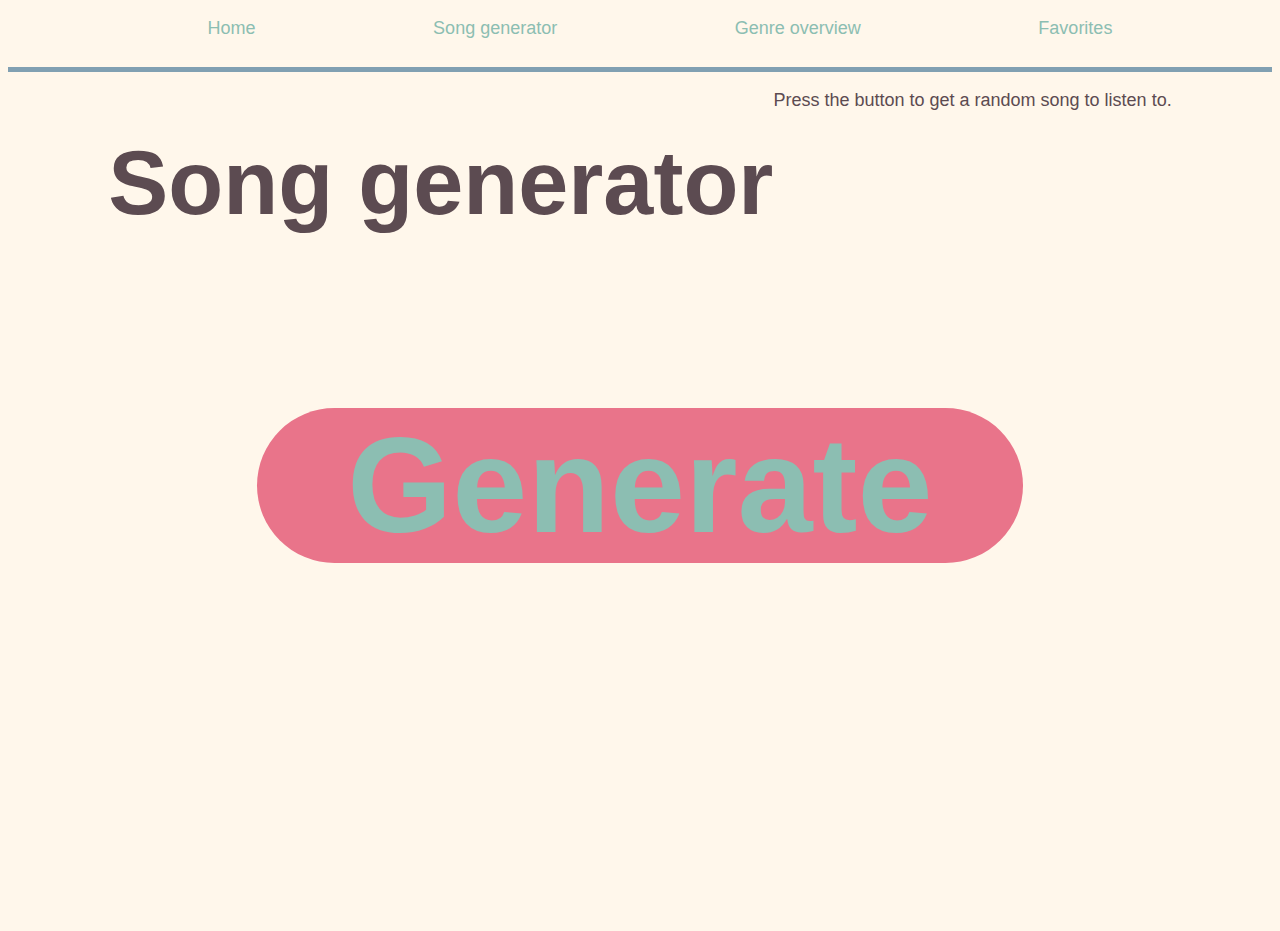
<file: songgenerator.html>
<!DOCTYPE html>
<html lang="en">

<head>
    <meta charset="UTF-8">
    <meta name="viewport" content="width=device-width, initial-scale=1.0">
    <title>music web</title>
    <link rel="stylesheet" href="css/styles.css">
</head>

<body>
    <header>
        <nav>
            <ul>
                <li><a href="index.html"> Home</a></li>
                <li><a href="songgenerator.html"> Song generator</a></li>
                <li><a href="genre_overview.html"> Genre overview</a></li>
                <li><a href="favorites.html"> Favorites</a></li>
            </ul>
        </nav>
    </header>
    <main>
        <section class="intro-text">
            <h1>Song generator</h1>
            <p>Press the button to get a random song to listen to.</p>
        </section>


        <section class=button><a href="songgenerated.html">
                <h2> Generate </h2>
            </a></section>



    </main>
    <footer>
    </footer>
</body>

</html>
</file>
<file: css/styles.css>
body {
  color: #5C4B51;               /* Dark gray */
  background-color: #FFF7EB;    /* Beige */
  font-size: 18px;
}



h1, h2, h3, h4, h5, h6 {
  font-family: "Impact", verdana, sans-serif;
}

h3{
  font-size: 3em;
}

h1 {
  font-size: 5em;
  display:flex;
  justify-content: center;
}

p, a {
  font-family:Arial, Helvetica, sans-serif
}

h1 {
  font-size: 5em;
  display:flex;
  justify-content: center;
}



footer{
  display:flex;
  align-items: flex-start;
}


ul {
  color: #81A0B2;   /* Blue */    
  padding-bottom: 10px;
  border-bottom: #81A0B2;
  text-decoration: none;
  display:flex;
  justify-content: space-evenly;
  flex-wrap: wrap;
  gap: 1em;
  list-style: none;
}
 
nav{
  border-bottom:  5px solid ;
  border-color: #81A0B2;
}


.button{
  color: #5C4B51;                    /* darkgray */
  background-color: #e9748a;          /* pink */
  font-weight: bold;
  padding-left: 1em;
  padding-right: 1em;
  text-align: center;
  border: none; 
  width: fit-content;
  height: fit-content;
  border-radius: 1em;
  box-sizing: border-box;
  margin: 1em auto;
  font-size: 5em;
  font-family: Arial, Helvetica, sans-serif; 
}


.button:hover{
 background-color: #ce425c;
 transition-duration: 1s;
}


.vinyl{
  display:flex;
  flex-wrap: wrap;
  justify-content: space-evenly;
  font-size: 3em;
 
}

.vinyl img{
  max-width: 90vw;
  max-height: 80vh;
}

.covers{
  background-color: #81A0B2;   /* blue */
  padding: 2em;
  border-radius: 3em;
  flex-wrap: wrap;
  gap: 2em;
  justify-content: space-evenly; 
  justify-content: center;
  display:inline-flex;
}
.covers img{
  max-width: 16vw;
  max-height: 30vh;
}

a:any-link{
  color:#8CBEB2;   /* light green */
}

a:hover{
  color:#689a8a;   /* dark green */
  transition-duration: 2s;
}

a:focus{
  color:#529a77;   /* green */
  transition-duration: 2s;
}

a{
  text-decoration: none;
}  

.intro-text{
  display: flex;
  justify-content: center;
  text-align: center;
  padding-left: 5em;
  padding-right: 5em;
}

footer{
  margin-top: 20em;
}

.genre-l{
  background-color: #81A0B2;
  border-radius: 2em;
  padding: 1em;
  margin: 4em;
  display: flex;
  justify-content: left;
  flex-wrap: wrap;
  width: 60vw;
}

.genre-r{
  background-color:#e9748a;
  border-radius: 2em;
  padding: 1em;
  margin: 4em;
  width: 60vw;
  display: flex;
  justify-content: right;
  flex-wrap: wrap;
}
</file>
